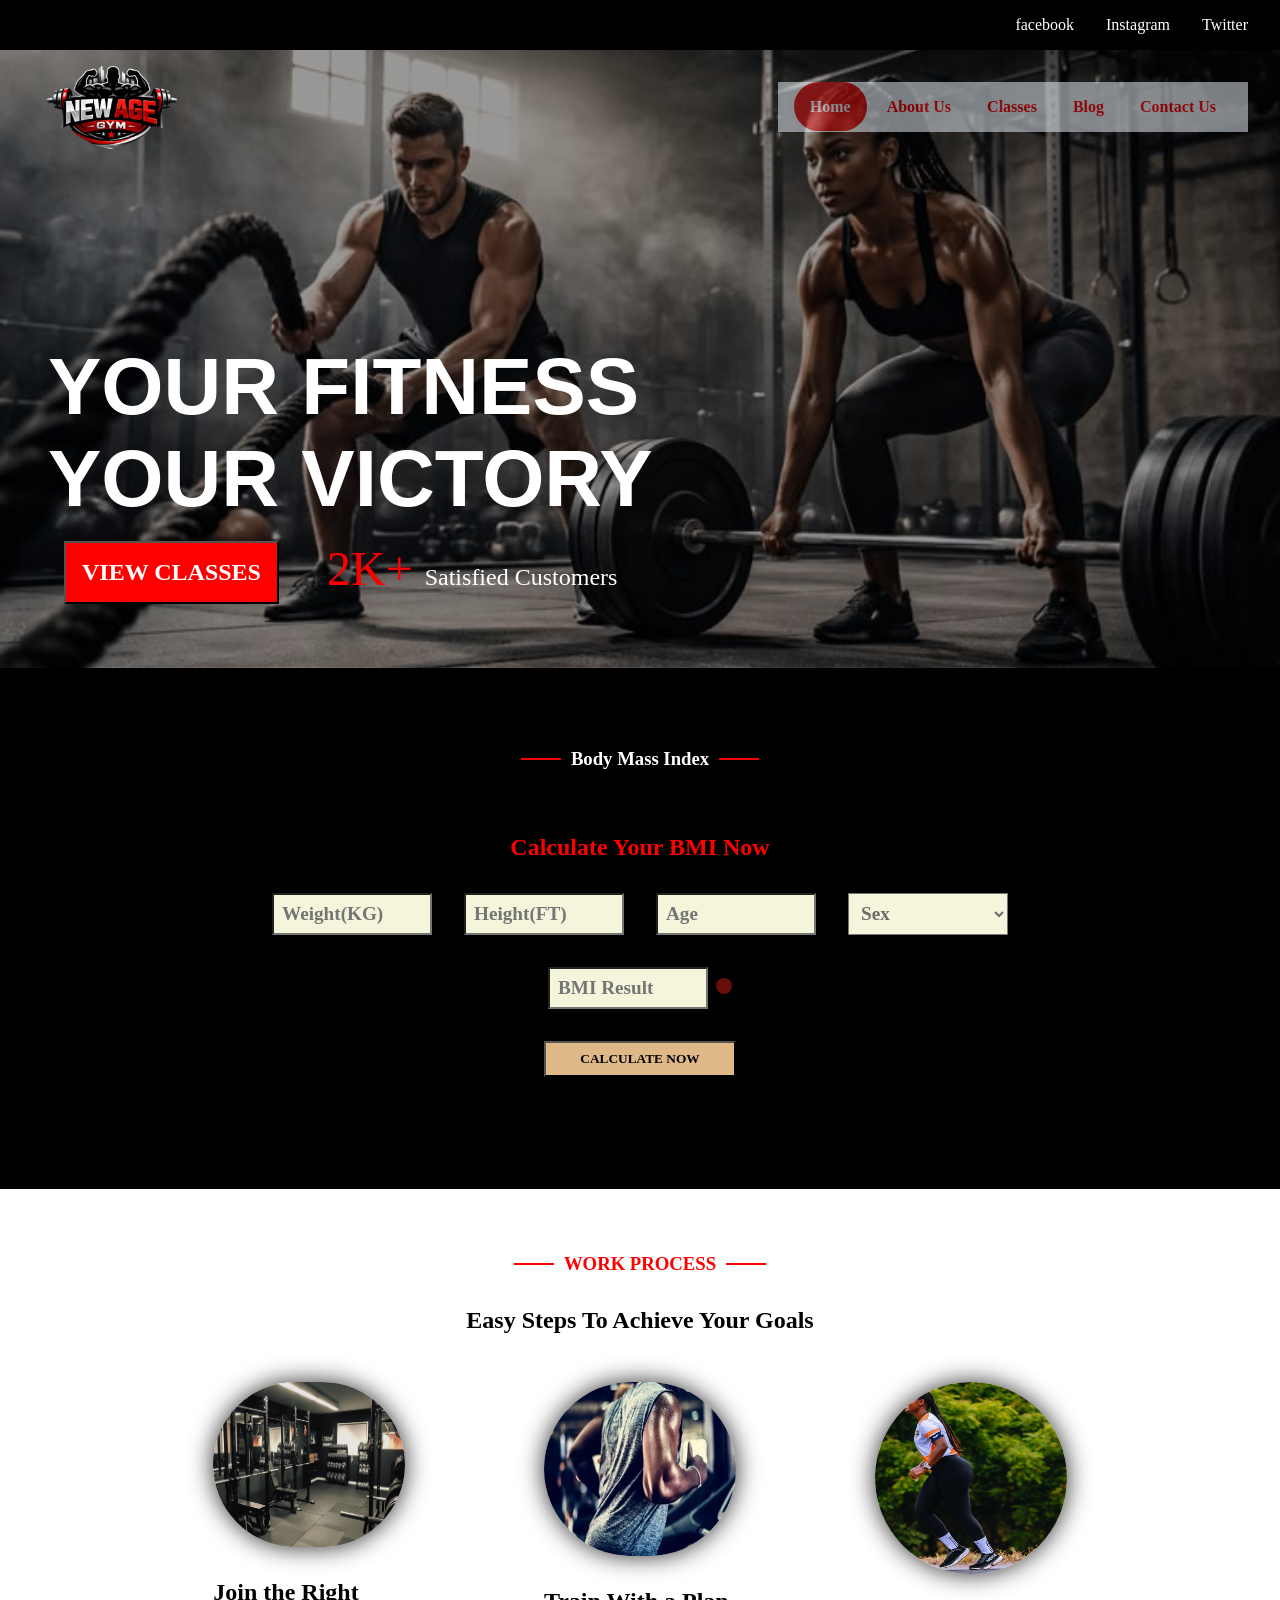
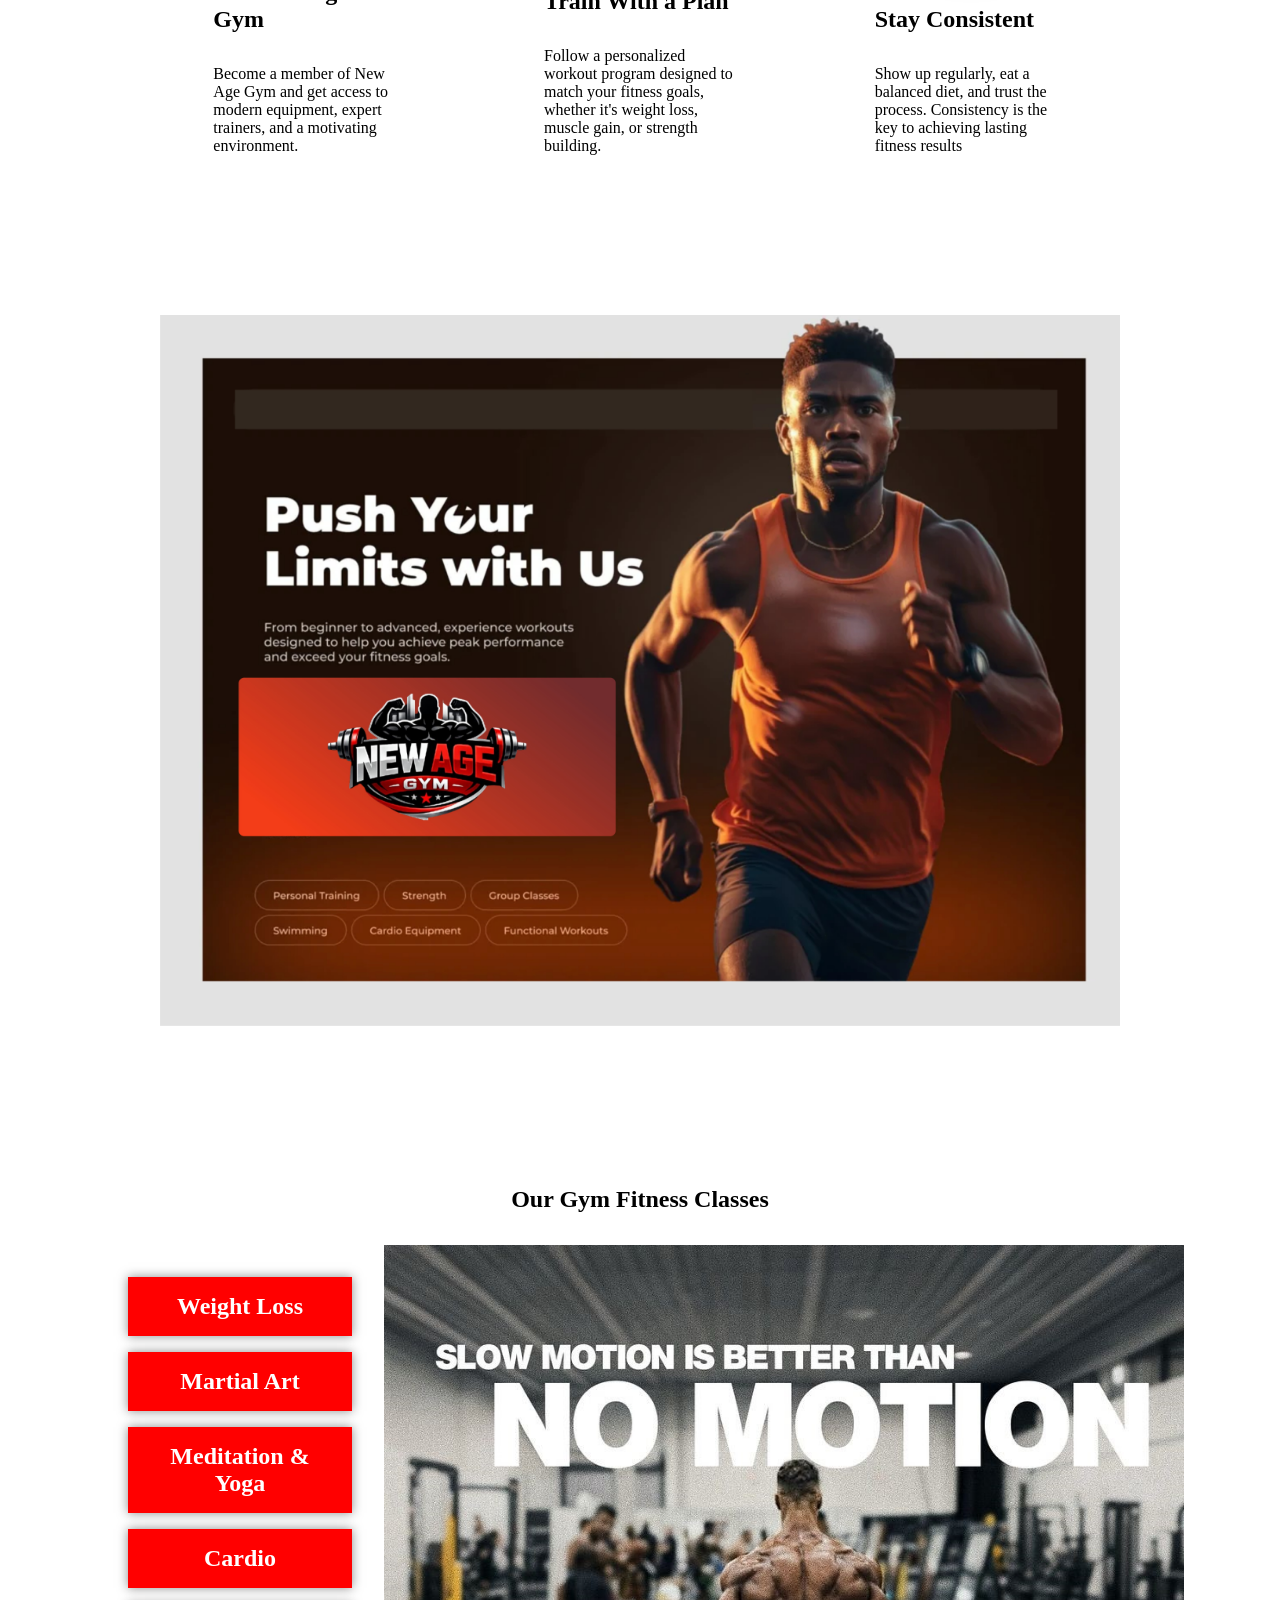
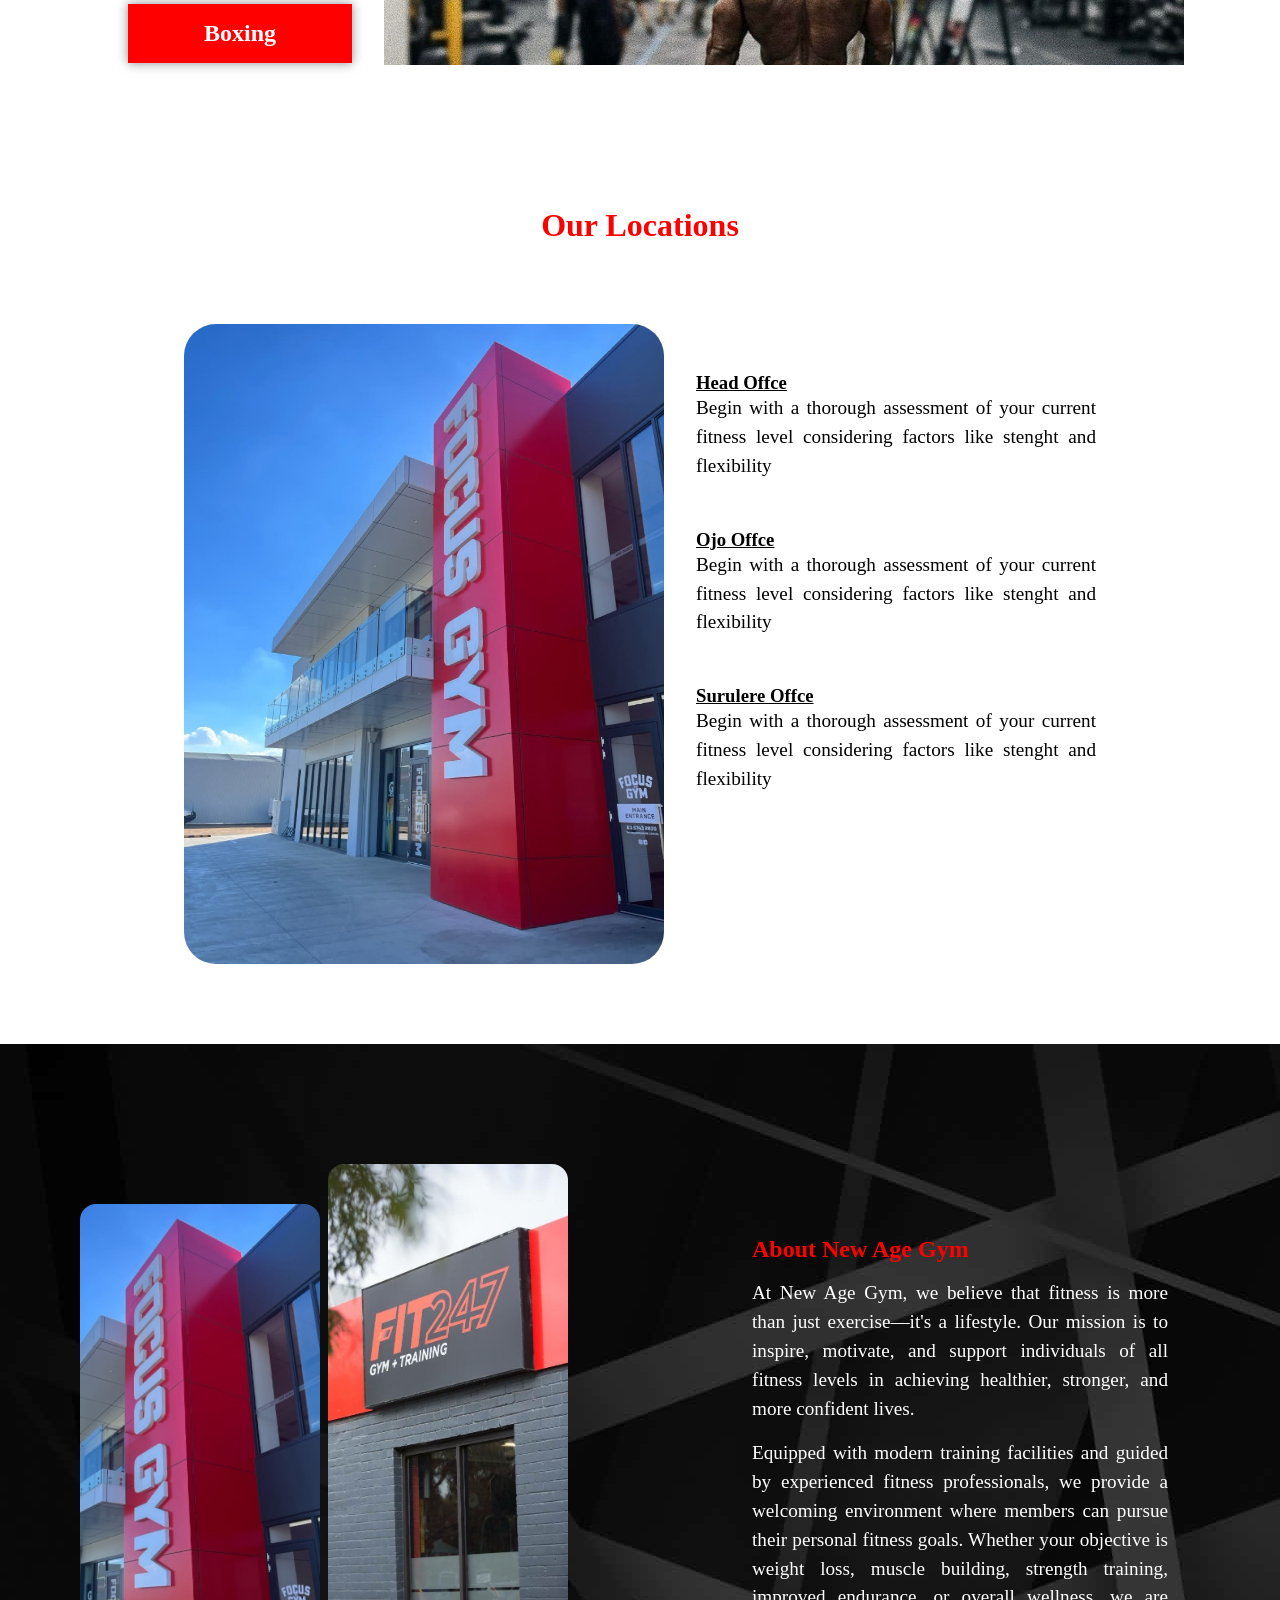
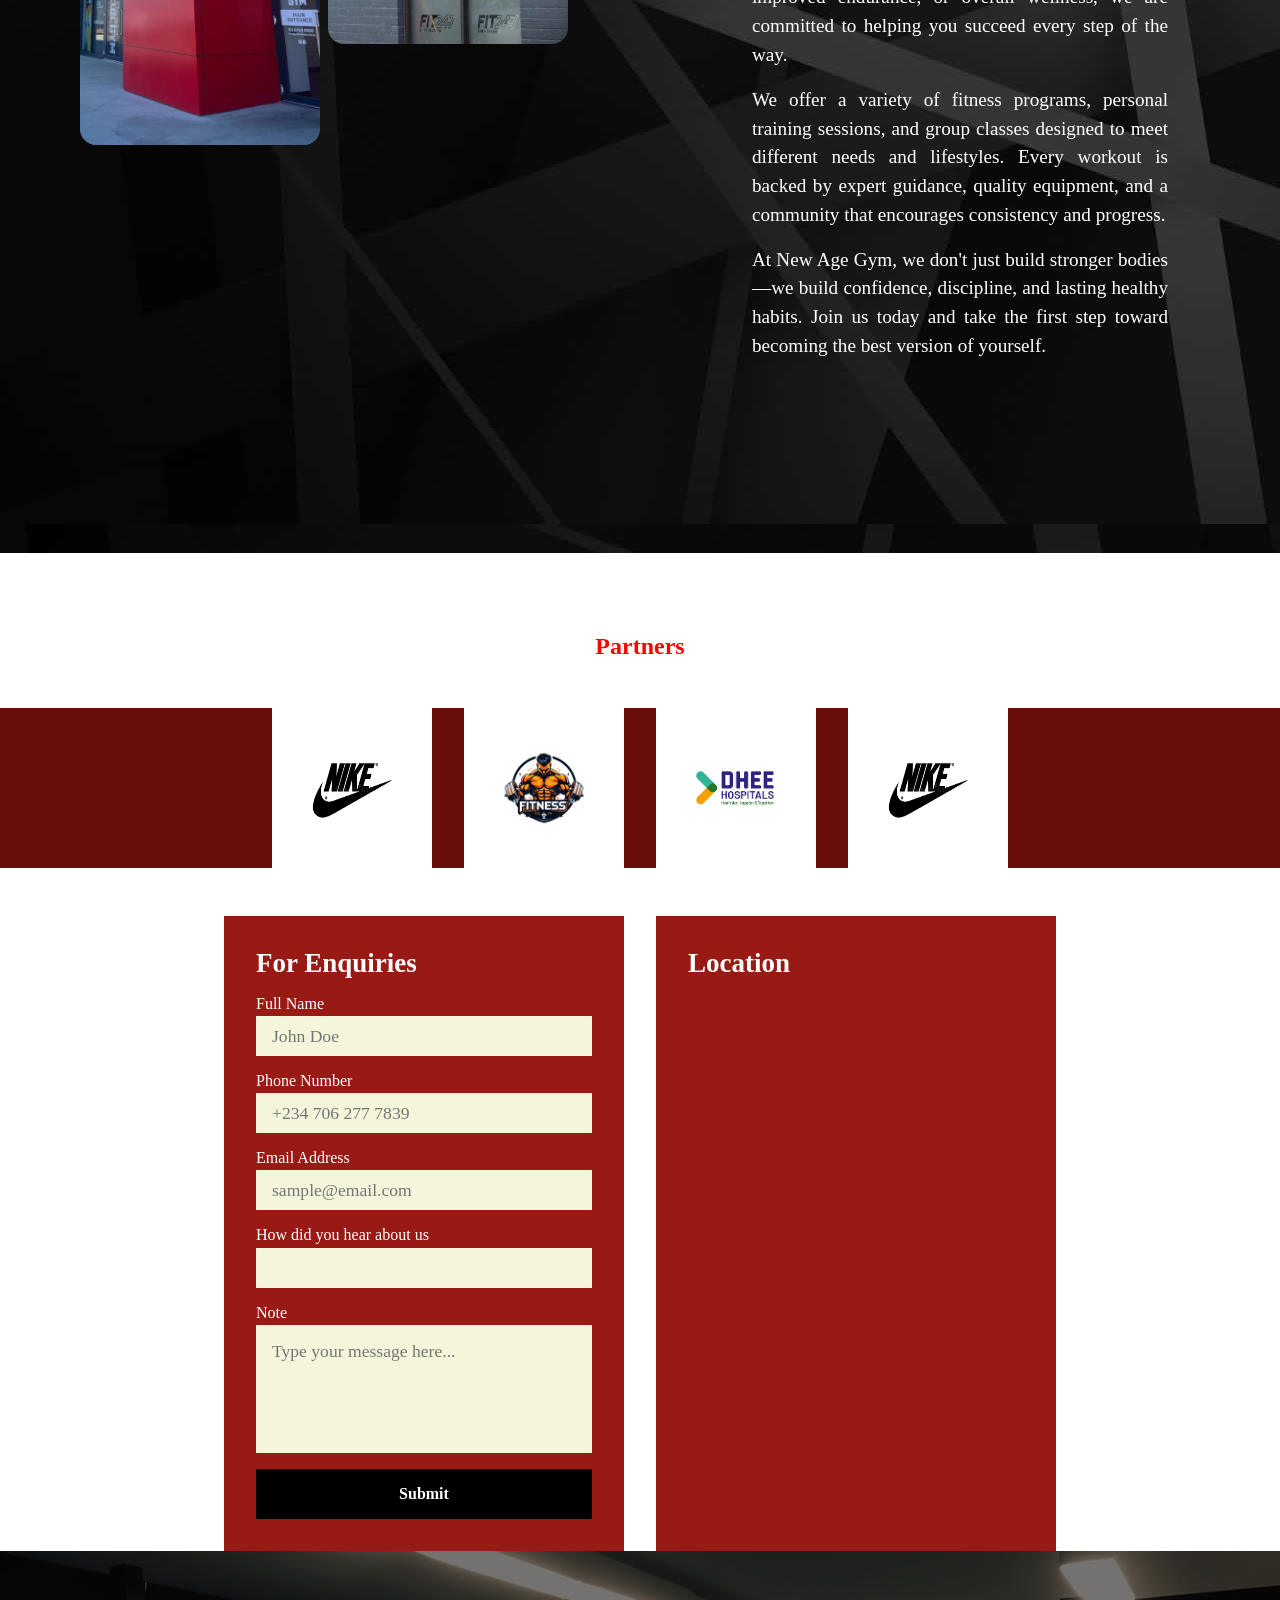
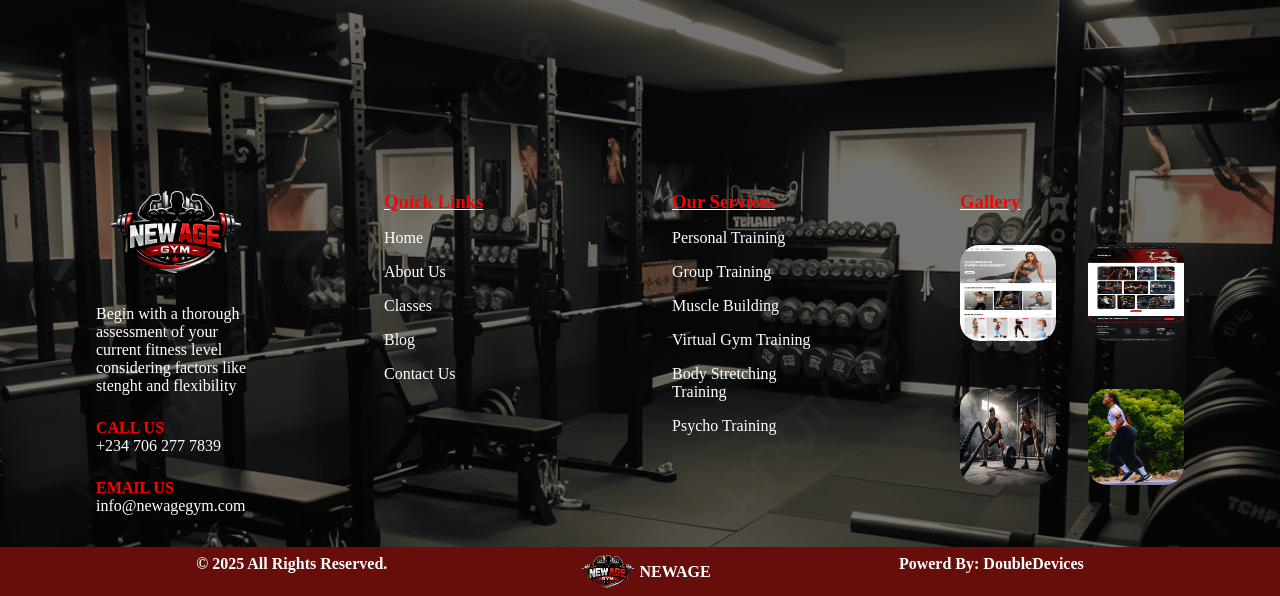
<file: index.html>
<!DOCTYPE html>
<html lang="en">
<head>
    <meta charset="UTF-8">
    <meta name="viewport" content="width=device-width, initial-scale=1.0">
    <title>New Age Gym</title>
    <link rel="stylesheet" href="newage.css">
    <link rel="preconnect" href="https://fonts.googleapis.com">
<link rel="preconnect" href="https://fonts.gstatic.com" crossorigin>

</head>
<body>
    <header >
        <div class="firstlink">
            <a href="facebook.com">facebook</a>
            <a href="instagram.com">Instagram</a>
            <a href="x.com">Twitter</a>
        </div>
        <section class="firstsection">
        <div class="topandnav">
            <img class="logo" src="assets/gym2logo-removebg-preview.png">
            <nav class="topnav">
                <a class="active" href="index.html">Home</a>
                <a href="aboutus.html">About Us</a>
                <a href="classes.html">Classes</a>
                <a href="blog.html">Blog</a>
                <a href="contactus.html">Contact Us</a>
              <!--  <a class="whatsapp">whatsapp</a>-->
            </nav>
            <div class="hamburger" id="hamburger">
                <div class="span1"></div>
                <div class="span2"></div>
                <div class="span3"></div>
            </div>
            

        </div>
        <div class="hero load">
            <h1>YOUR FITNESS <br>YOUR VICTORY</h1>
            <div class="heroclass">
            <button onclick="window.location.href='classes.html'">VIEW CLASSES</button>
            <p> <span>2K+ </span>Satisfied Customers</p>
            </div>
            
        </div>
       </section>
    </header>
     <div class="bmisection">

                <h3 style="color: white;" class="workprocess">Body Mass Index</h3>
                <h2>Calculate Your BMI Now</h2>

            <form id="calcbmi">
                <div class="inputfields">
                <input id="weight" type="number" placeholder="Weight(KG)" required min="1" max="200">
                <input id="height" type="number" placeholder="Height(FT)" required min="1" max="10">
                <input id="age" type="number" placeholder="Age" min="1" max="120">
                <select id="sex">
                <option value="" disabled selected>Sex</option>
                <option value="male">Male</option>
                <option value="female">Female</option>
                </select>
                 </div>
                 <div class="result">
                 <input type="number" id="bmi" readonly placeholder="BMI Result">
                 <p id="bmidescription" style="color: white;"></p>
                 </div>
                <button id="calculate" type="button">CALCULATE NOW</button>
               

            </form>
        </div>
    <section class="section1 scrolls">
        <h3 class="workprocess">WORK PROCESS</h3>
        <h1>Easy Steps To Achieve Your Goals</h1>
        <div class="goalscontainer">
        <div class="goalscard">
         <img src="assets/darkbackground2.jpg">
          <h2>Join the Right Gym</h2>
        <p>Become a member of New Age Gym and get access to modern equipment, expert trainers, and a motivating environment.</p>
        </div>
        <div class="goalscard">
        <img src="assets/gymnoface.jpg">
        <h2>Train With a Plan</h2>
        <p>Follow a personalized workout program designed to match your fitness goals, whether it's weight loss, muscle gain, or strength building.</p>
        </div>
        <div class="goalscard">
         <img src="assets/outdoor.jpg">
          <h2>Stay Consistent</h2>
        <p>Show up regularly, eat a balanced diet, and trust the process. Consistency is the key to achieving lasting fitness results</p>
       </div>
       </div>
    </section>
    <section class="largeimg">
    <img class="" src="assets/larg.jpg" loading="lazy">

    </section>
    
    <section class="section2 scrolls flip" >
        <h1>Our Gym Fitness Classes</h1>
            <div class="homeclasscontainer">

            <div class="secion21">
            <button>Weight Loss</button>
            <button>Martial Art</button>
            <button>Meditation & Yoga</button>
            <button>Cardio</button>
            <button>Boxing</button>
            
        </div>
        <div class="section22">
            <img src="assets/motivation.jpg">
        </div>
        </div>
    </section>
     <h1 class="header">Our Locations</h1>
    <section class="section1about">
        <img src="assets/gym frontage - Copy.jpg">
        <div class="section1aboutcontent">
           
        <h3>Head Offce</h3>
        <p>Begin with a thorough assessment of your current fitness level considering factors like stenght and flexibility</p>
        <h3>Ojo Offce</h3>
        <p>Begin with a thorough assessment of your current fitness level considering factors like stenght and flexibility</p>
        <h3>Surulere Offce</h3>
        <p>Begin with a thorough assessment of your current fitness level considering factors like stenght and flexibility</p>
        </div>
    </section>

    <section class="section2about scrolls">
       
        <div class="section2aboutimg">
            <img src="assets/gym frontage.jpg">
            <img  style="transform: translateY(-40px);"  src="assets/gymfront.jpg">
        </div>
        <div class="aboutcontent">
         <h1>About New Age Gym</h1>
        <p>At New Age Gym, we believe that fitness is more than just exercise—it's a lifestyle. Our mission is to inspire, motivate, and support individuals of all fitness levels in achieving healthier, stronger, and more confident lives.</p>

       <p>Equipped with modern training facilities and guided by experienced fitness professionals, we provide a welcoming environment where members can pursue their personal fitness goals. Whether your objective is weight loss, muscle building, strength training, improved endurance, or overall wellness, we are committed to helping you succeed every step of the way.</p>
       <p>We offer a variety of fitness programs, personal training sessions, and group classes designed to meet different needs and lifestyles. Every workout is backed by expert guidance, quality equipment, and a community that encourages consistency and progress.

       </p>
       <p>At New Age Gym, we don't just build stronger bodies—we build confidence, discipline, and lasting healthy habits. Join us today and take the first step toward becoming the best version of yourself.</p>
       </div>
    </section>
    <section class="sponsorsarea">
      <h1>Partners</h1>
    <section class="sponsorscontainer">
        
        <div class="sponsorscard">
            <img src="assets/nike.png">
           <img src="assets/fit.png">
            <img src="assets/hospital.png">
            <img src="assets/nike.png">

        </div>
    </section>
    </section>
    <section class="contactmapcontainer scrolls">
        <div class="homecontact">
            <h2>For Enquiries</h2>
            <form class="firstcontact">
                <label for="name">Full Name</label>
                <input type="text" id="name" placeholder="John Doe">
                <label for="name">Phone Number</label>
                <input type="number" id="phonenumber" placeholder="+234 706 277 7839">
                <label for="email">Email Address</label>
                <input type="email" id="email" placeholder="sample@email.com">
                <label for="how">How did you hear about us</label>
                <input type="text" id="how">
                <label for="note">Note</label>
                <textarea type="text" id="note" placeholder="Type your message here..."></textarea>
                <button type="submit">Submit</button>
            </form>
        </div>
       <div class="homecontact">
            <h2>Location</h2>
            <div class="mapSection" >
            <iframe src="https://www.google.com/maps/embed?pb=!1m14!1m8!1m3!1d31714.80053890168!2d3.157831085491517!3d6.477269069844812!3m2!1i1024!2i768!4f13.1!3m3!1m2!1s0x103b85edab424793%3A0x4639b87ed99605b1!2sEJIKE%20%26%20UJU%E2%80%99S%20RECEPTION%20(ELITE%20HOTEL)!5e0!3m2!1sen!2sng!4v1784553942397!5m2!1sen!2sng" width="330" height="450" style="border:0;" allowfullscreen="" loading="lazy" referrerpolicy="strict-origin-when-cross-origin"></iframe>
            </div>
        </div>
    </section>
    <footer  class="footer">
        <div class="firstfooter">
        <img style="margin-bottom: 2rem;" src="assets/gym2logo-removebg-preview.png">
        <p>Begin with a thorough assessment of your current fitness level considering factors like stenght and flexibility</p>

        <p style="color: red;font-weight: bold;margin-top: 1.5rem;">CALL US</p>
        <P>+234 706 277 7839</P>
        <p style="color: red;font-weight: bold;margin-top: 1.5rem;">EMAIL US</p>
        <P>info@newagegym.com</P>
        </div>
        <div class="firstfooter">
            <H3>Quick Links</H3>
             <nav class="buttomnav">
                <a href="index.html">Home</a>
                <a href="aboutus.html">About Us</a>
                <a href="classes.html">Classes</a>
                <a href="blog.html">Blog</a>
                <a href="contactus.html">Contact Us</a>
              <!--  <a class="whatsapp">whatsapp</a>-->
            </nav>

        </div>
        <div style="gap: 1rem;" class="firstfooter">
            <h3>Our Services</h3>
            <p>Personal Training</p>
            <p>Group Training</p>
            <p>Muscle Building</p>
            <p>Virtual Gym Training</p>
            <p>Body Stretching Training</p>
            <p>Psycho Training</p>
        </div>
        <div class="lastfooter">
            <h3>Gallery</h3>
            <div class="footimg">
            <img src="assets/classes.png">
            <img src="assets/gallery].jpg" alt="">
            <img src="assets/bgimg.jpg">
            <img src="assets/outdoor.jpg" alt="">
            </div>
        </div>
       
    </footer>
     <section class="lastline">
            <P>&copy; 2025 All Rights Reserved. </P>
            <div style="display: flex; align-items: center;">
            <img src="assets/gym2logo-removebg-preview.png"> 
            <p class="lastname">NEWAGE</p>
            </div>
            <p >Powerd By: DoubleDevices</p>
                    </section>
                    <script src="newage.js"></script>
                     <div class="rightendbutton">
    
    <!--  <a href="https://wa.me/2347022333939?text=Hello%20I%20would%20like%20to%20make%20an%20enquiry"
   class="whatsapp-btn"
   target="_blank">

    <img src="assets/whatsapp.png" alt="WhatsApp">

</a>

  <div class="reachout">
    <a href="https://wa.me/2347066299546" target="_blank" class="reachout1">
    <img src="bemmyassets/whatsapp.png"><p>Whatsapp</p>
    </a>
    <a href="tel:+2347066299546"  style="background: red;" class="reachout1">
    <img  src="bemmyassets/phone-call.png" ><p>Call Us</p>
    </a>-->
</body>
</html>
</file>
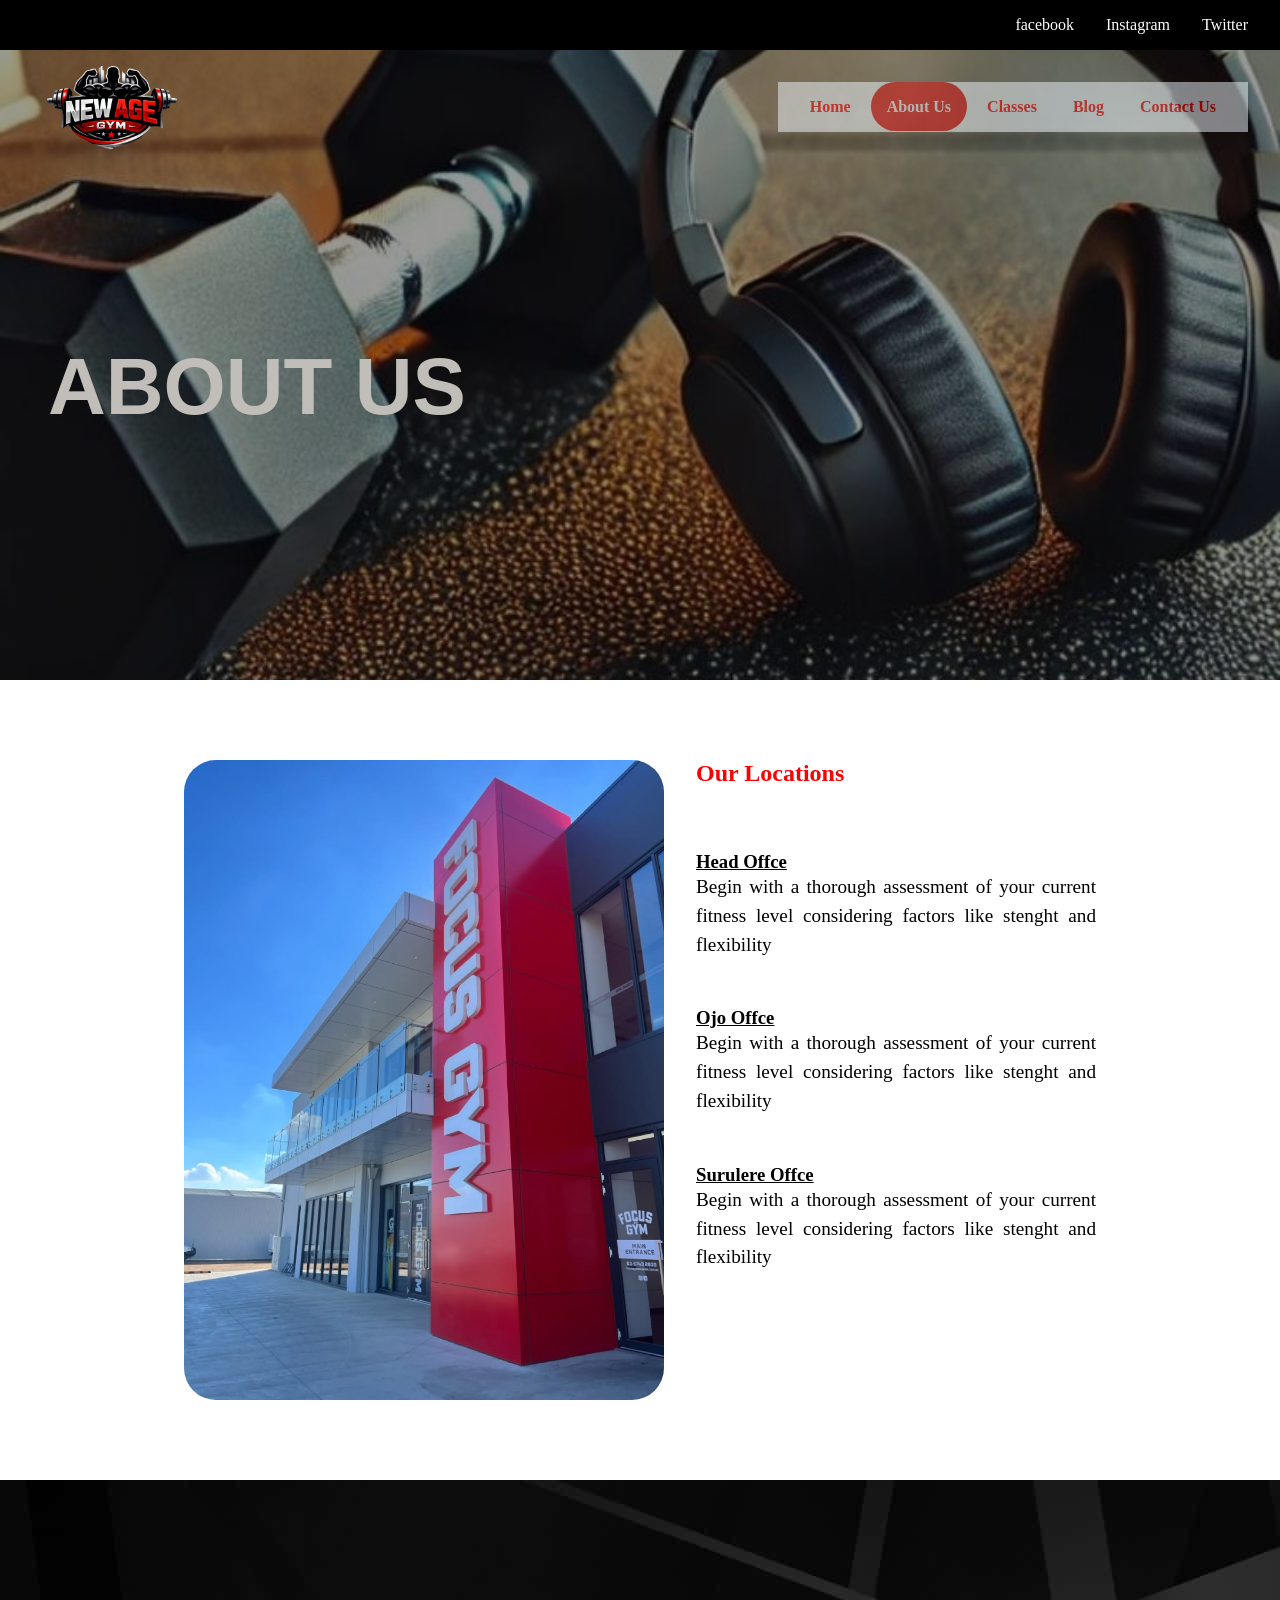
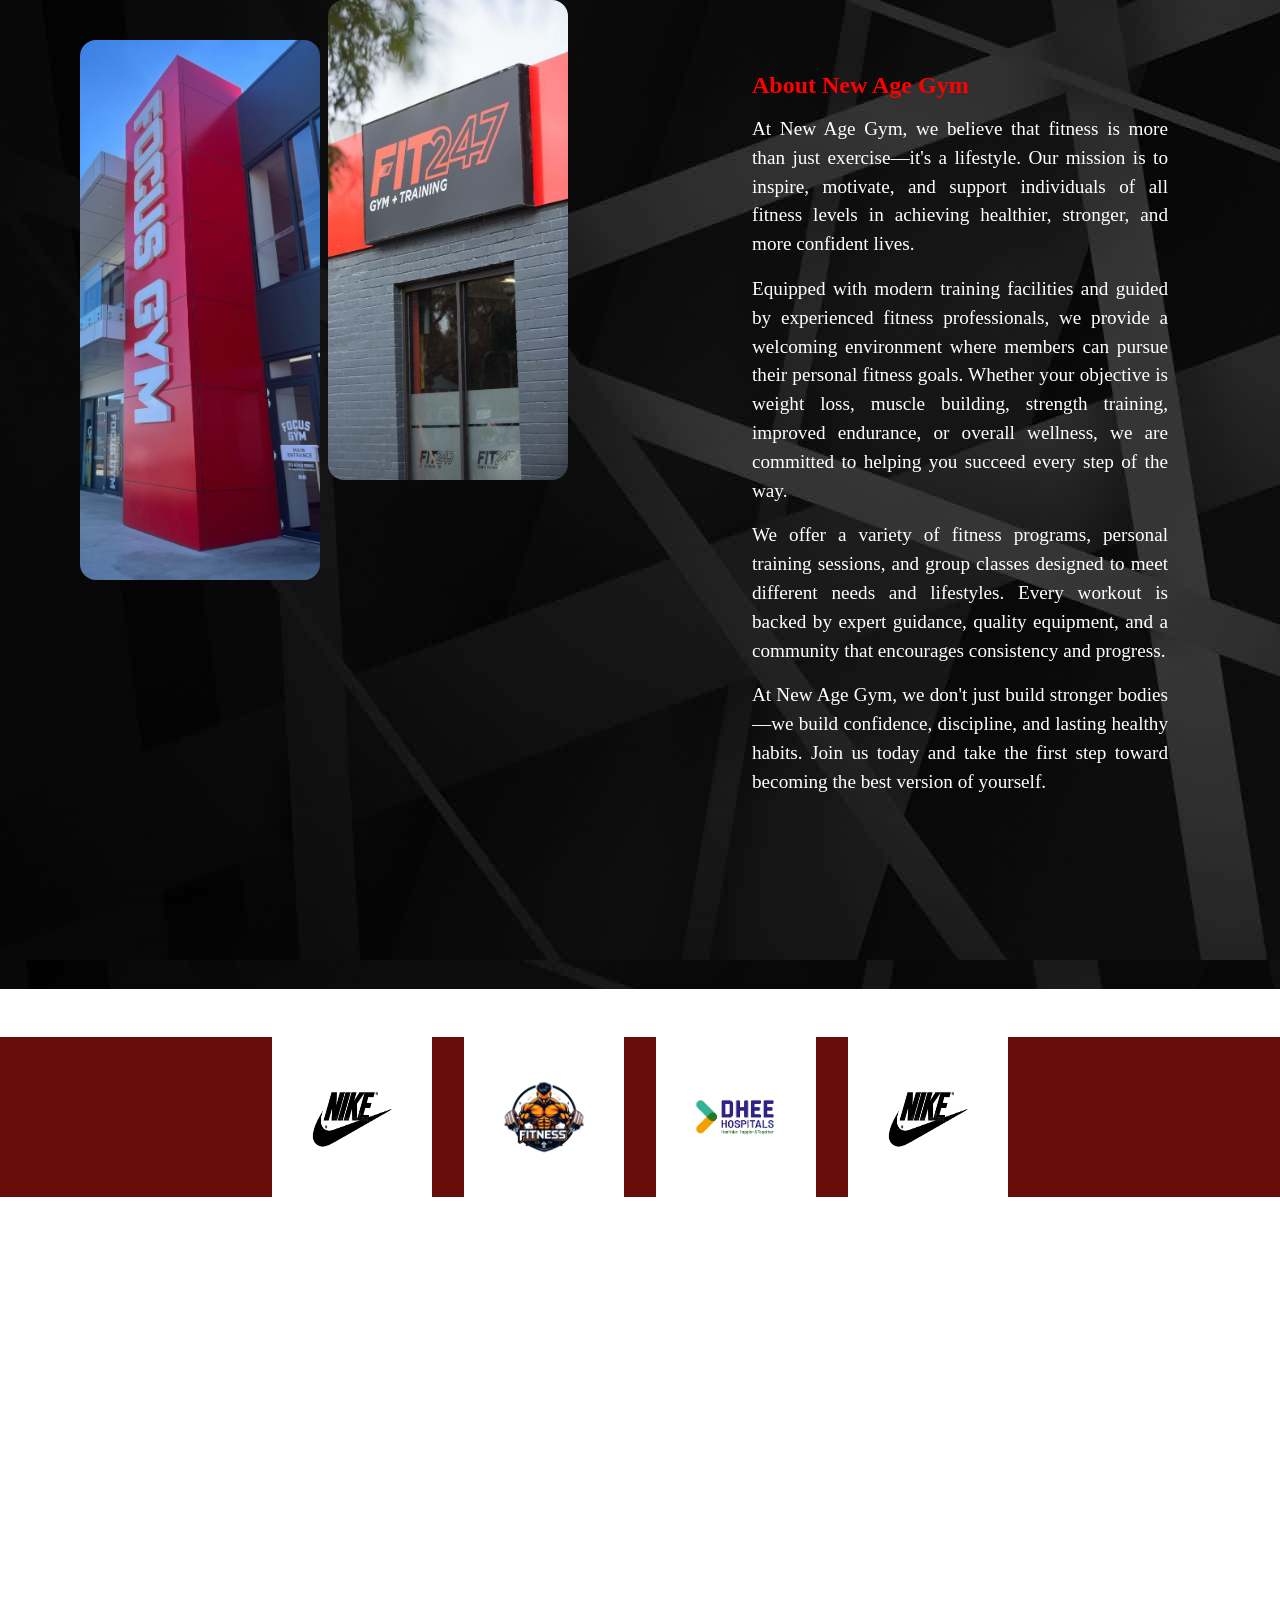
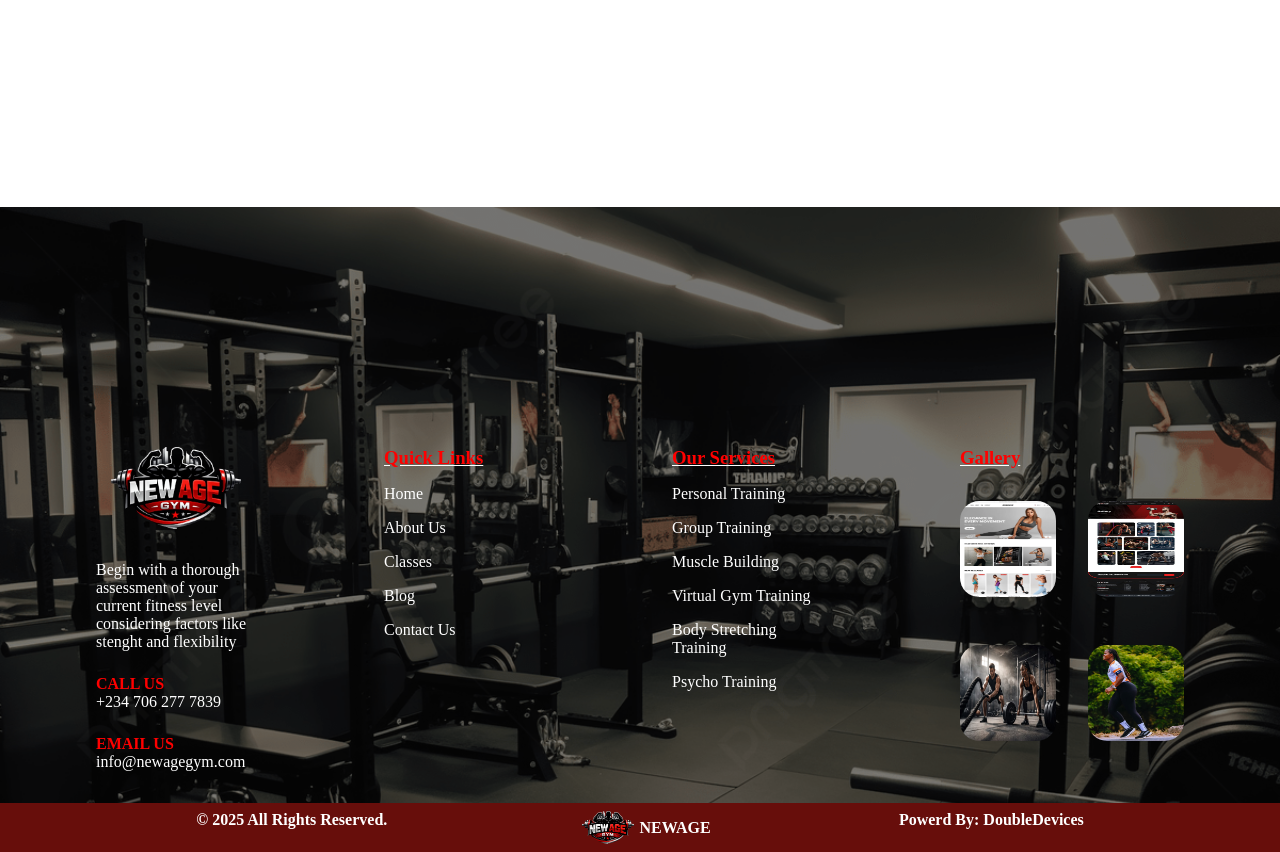
<file: aboutus.html>
<!DOCTYPE html>
<html lang="en">
<head>
    <meta charset="UTF-8">
    <meta name="viewport" content="width=device-width, initial-scale=1.0">
    <title>New Age Gym</title>
    <link rel="stylesheet" href="newage.css">
</head>
<body>
    <header >
        <div class="firstlink">
            <a href="facebook.com">facebook</a>
            <a href="instagram.com">Instagram</a>
            <a href="x.com">Twitter</a>
        </div>
        <section class="firstsectionabout">
        <div class="topandnav">
            <img class="logo" src="assets/gym2logo-removebg-preview.png">
            <nav class="topnav">
                <a href="index.html">Home</a>
                <a class="active" href="aboutus.html">About Us</a>
                <a href="classes.html">Classes</a>
                <a>Blog</a>
                <a href="contactus.html">Contact Us</a>
              <!--  <a class="whatsapp">whatsapp</a>-->
            </nav>
             <div class="hamburger" id="hamburger">
                <div class="span1"></div>
                <div class="span2"></div>
                <div class="span3"></div>
            </div>

        </div>
        <div class="hero">
            <h1 style="color: rgb(193, 190, 185);">ABOUT US</h1>
           
            </div>
            
        </div>
       </section>
    </header>
    <section class="section1about">
        <img src="assets/gym frontage - Copy.jpg">
        <div class="section1aboutcontent">
            <h1>Our Locations</h1>
        <h3>Head Offce</h3>
        <p>Begin with a thorough assessment of your current fitness level considering factors like stenght and flexibility</p>
        <h3>Ojo Offce</h3>
        <p>Begin with a thorough assessment of your current fitness level considering factors like stenght and flexibility</p>
        <h3>Surulere Offce</h3>
        <p>Begin with a thorough assessment of your current fitness level considering factors like stenght and flexibility</p>
        </div>
    </section>

    <section class="section2about">
       
        <div class="section2aboutimg">
            <img src="assets/gym frontage.jpg">
            <img style="transform: translateY(-40px);"  src="assets/gymfront.jpg">
        </div>
        <div class="aboutcontent">
         <h1>About New Age Gym</h1>
        <p>At New Age Gym, we believe that fitness is more than just exercise—it's a lifestyle. Our mission is to inspire, motivate, and support individuals of all fitness levels in achieving healthier, stronger, and more confident lives.</p>

       <p>Equipped with modern training facilities and guided by experienced fitness professionals, we provide a welcoming environment where members can pursue their personal fitness goals. Whether your objective is weight loss, muscle building, strength training, improved endurance, or overall wellness, we are committed to helping you succeed every step of the way.</p>
       <p>We offer a variety of fitness programs, personal training sessions, and group classes designed to meet different needs and lifestyles. Every workout is backed by expert guidance, quality equipment, and a community that encourages consistency and progress.

       </p>
       <p>At New Age Gym, we don't just build stronger bodies—we build confidence, discipline, and lasting healthy habits. Join us today and take the first step toward becoming the best version of yourself.</p>
       </div>
    </section>
      
    <section class="sponsorscontainer">
        <div class="sponsorscard">
            <img src="assets/nike.png">
           <img src="assets/fit.png">
            <img src="assets/hospital.png">
            <img src="assets/nike.png">

        </div>

    </section>
    <section class="map">
        <iframe src="https://www.google.com/maps/embed?pb=!1m14!1m8!1m3!1d31714.80053890168!2d3.157831085491517!3d6.477269069844812!3m2!1i1024!2i768!4f13.1!3m3!1m2!1s0x103b85edab424793%3A0x4639b87ed99605b1!2sEJIKE%20%26%20UJU%E2%80%99S%20RECEPTION%20(ELITE%20HOTEL)!5e0!3m2!1sen!2sng!4v1784553942397!5m2!1sen!2sng" width="100%" height="450" style="border:0;" allowfullscreen="" loading="lazy" referrerpolicy="strict-origin-when-cross-origin"></iframe>
    </section>








     <footer >
        <div class="firstfooter">
        <img style="margin-bottom: 2rem;" src="assets/gym2logo-removebg-preview.png">
        <p>Begin with a thorough assessment of your current fitness level considering factors like stenght and flexibility</p>

        <p style="color: red;font-weight: bold;margin-top: 1.5rem;">CALL US</p>
        <P>+234 706 277 7839</P>
        <p style="color: red;font-weight: bold;margin-top: 1.5rem;">EMAIL US</p>
        <P>info@newagegym.com</P>
        </div>
        <div class="firstfooter">
            <H3>Quick Links</H3>
             <nav class="buttomnav">
                <a href="index.html">Home</a>
                <a href="aboutus.html">About Us</a>
                <a href="classes.html">Classes</a>
                <a href="blog.html">Blog</a>
                <a href="contactus.html">Contact Us</a>
              <!--  <a class="whatsapp">whatsapp</a>-->
            </nav>

        </div>
        <div style="gap: 1rem;" class="firstfooter">
            <h3>Our Services</h3>
            <p>Personal Training</p>
            <p>Group Training</p>
            <p>Muscle Building</p>
            <p>Virtual Gym Training</p>
            <p>Body Stretching Training</p>
            <p>Psycho Training</p>
        </div>
        <div class="lastfooter">
            <h3>Gallery</h3>
            <div class="footimg">
            <img src="assets/classes.png">
            <img src="assets/gallery].jpg" alt="">
            <img src="assets/bgimg.jpg">
            <img src="assets/outdoor.jpg" alt="">
            </div>
        </div>
       
    </footer>
     <section class="lastline">
            <P>&copy; 2025 All Rights Reserved. </P>
            <div style="display: flex; align-items: center;">
            <img src="assets/gym2logo-removebg-preview.png"> 
             <p class="lastname">NEWAGE</p>
            </div>
            <p >Powerd By: DoubleDevices</p>
        </section>
    <script src="newage.js"></script>
</body>
</html>
</file>
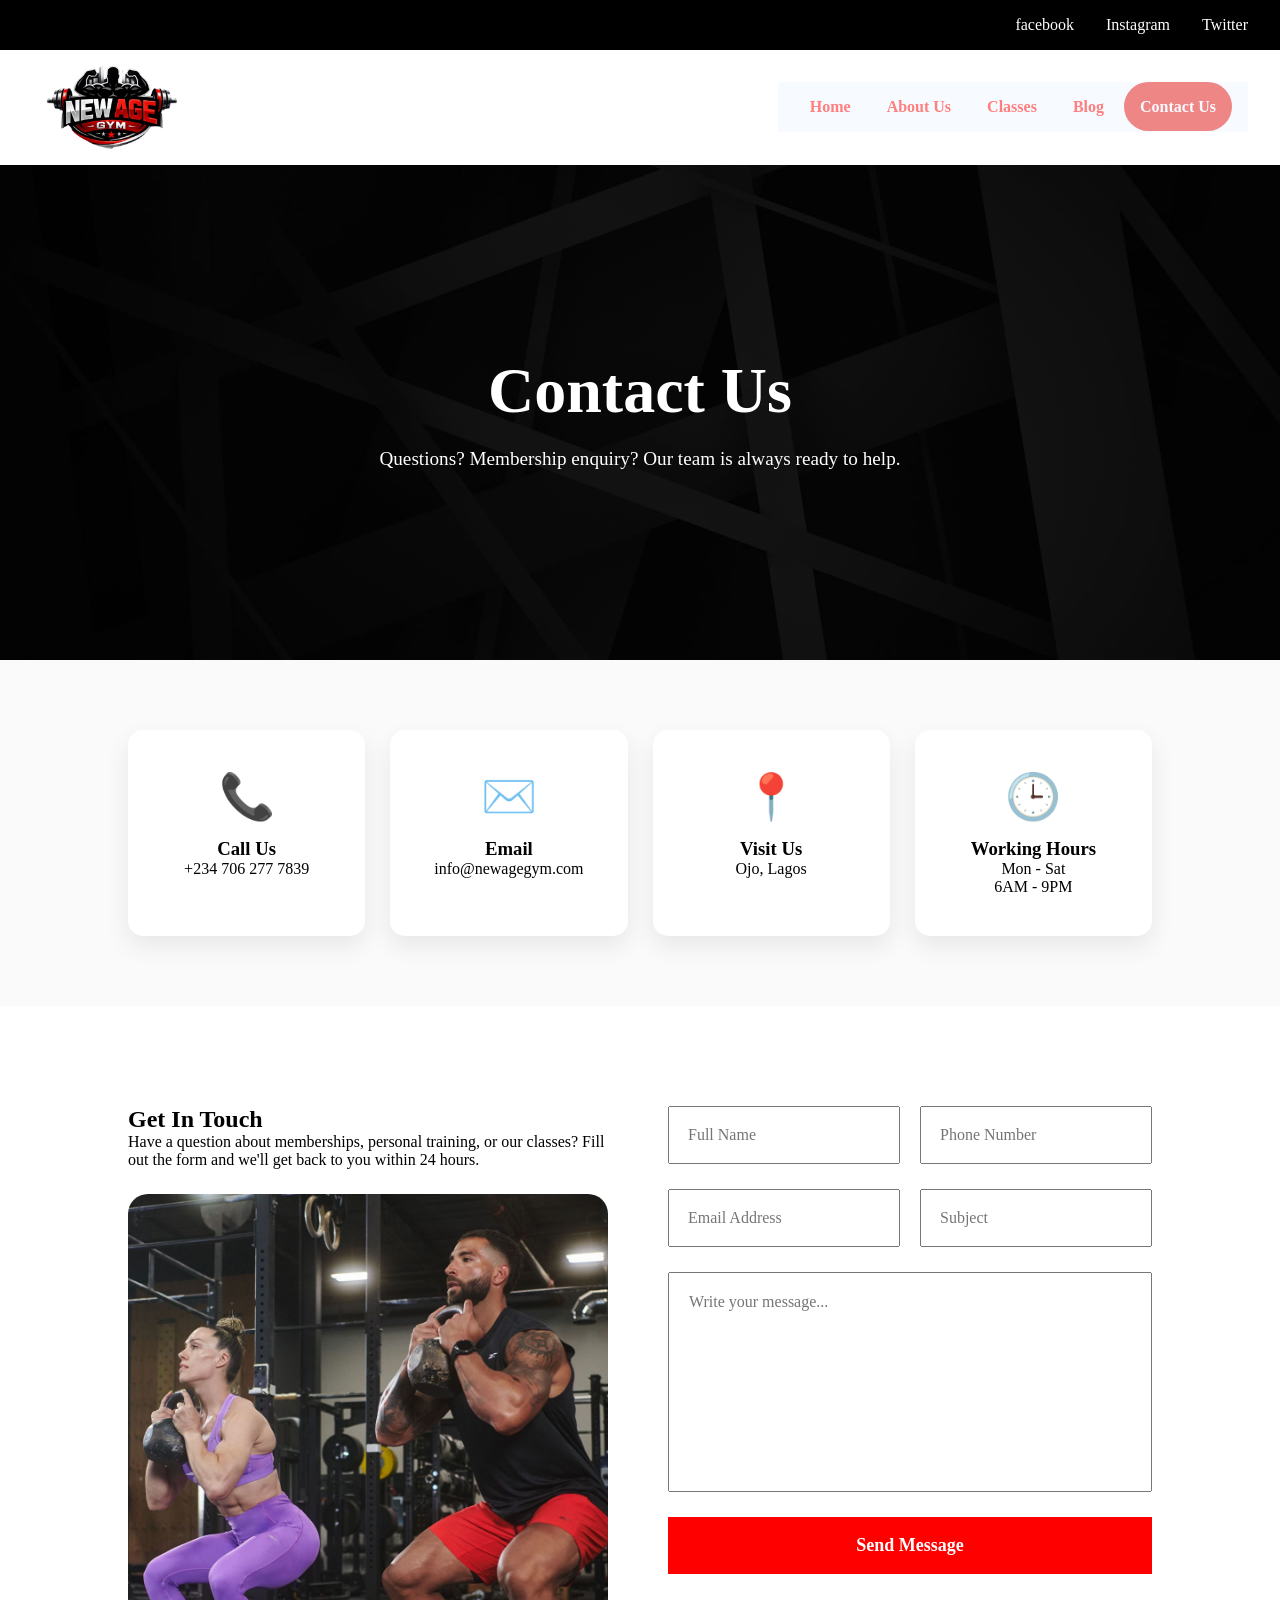
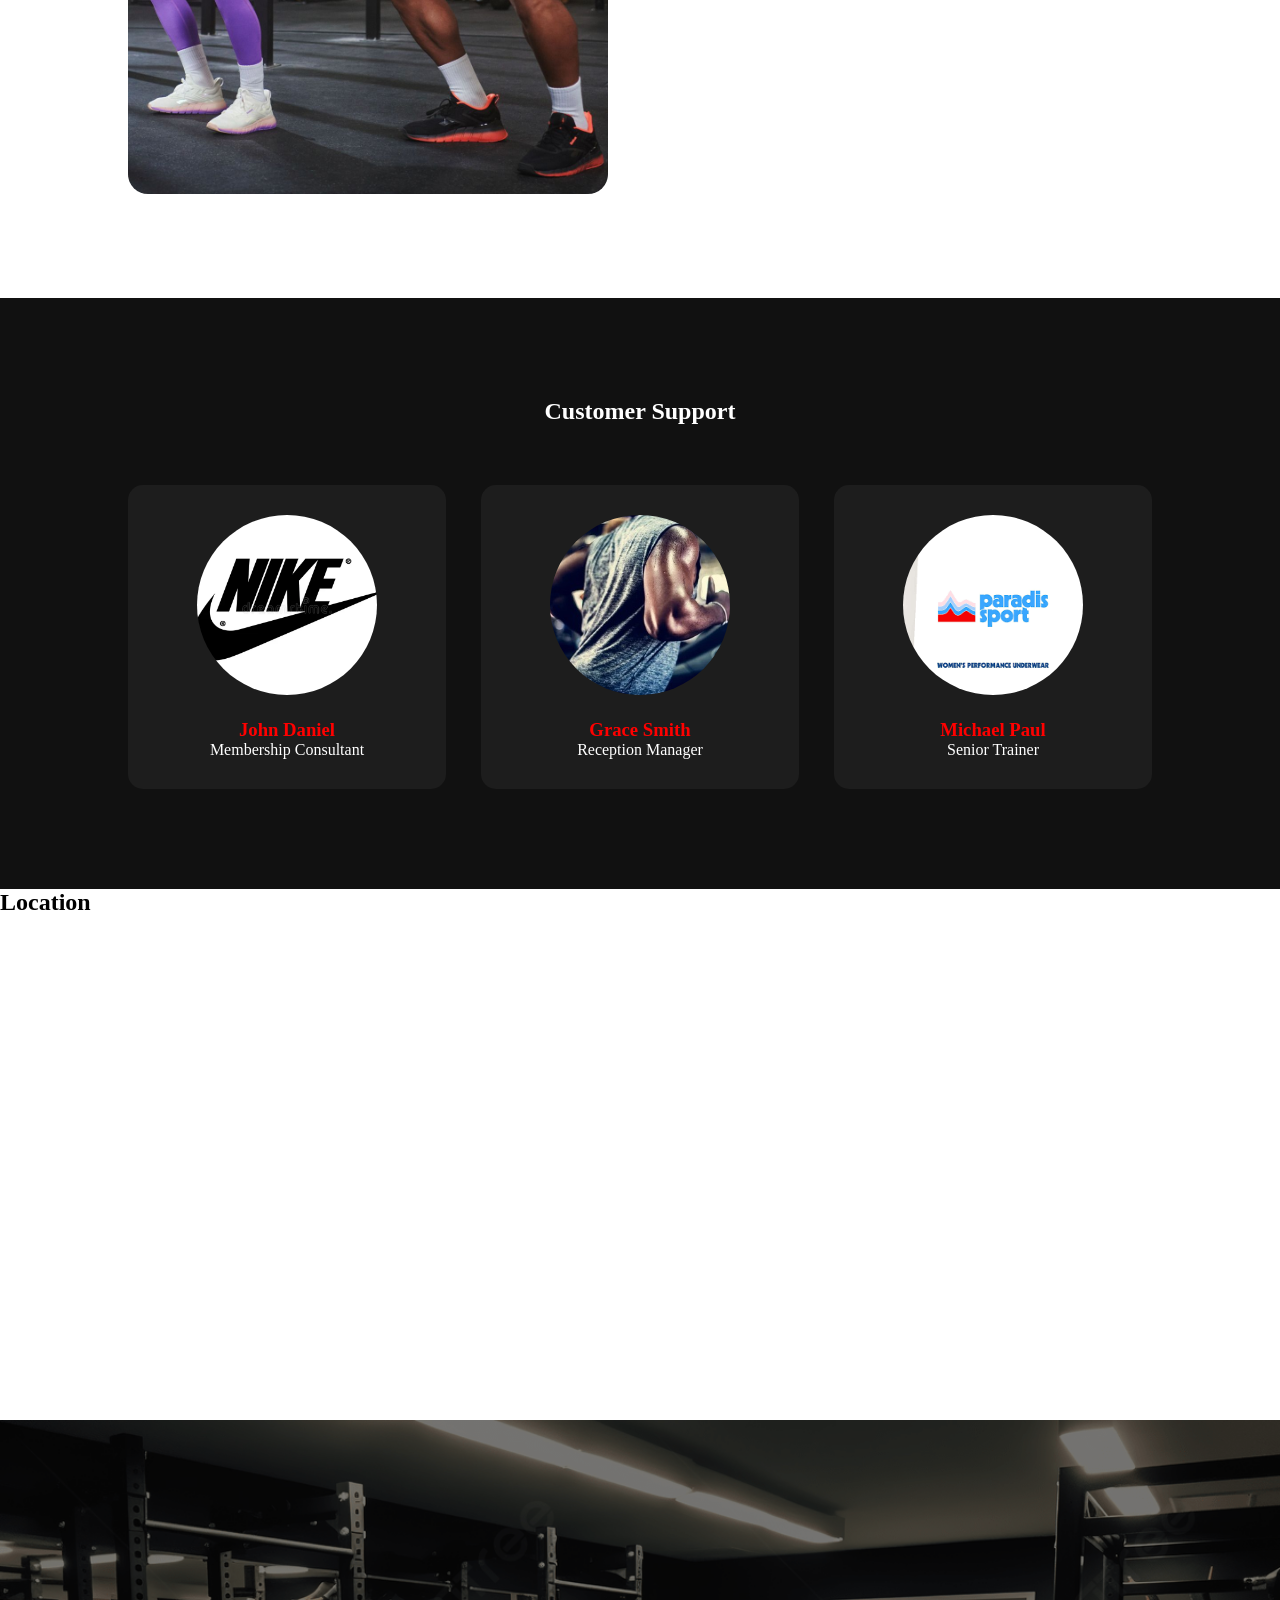
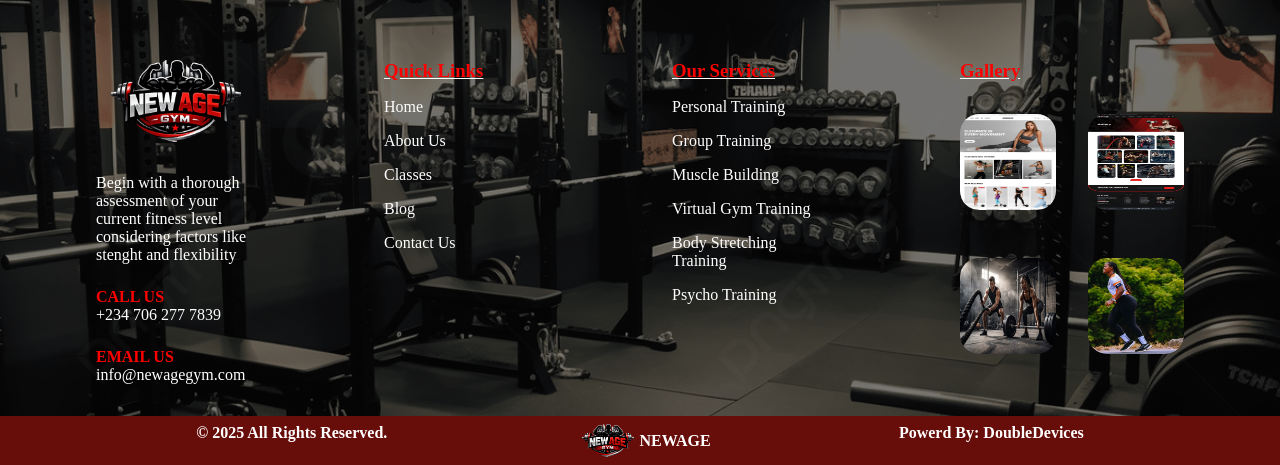
<file: contactus.html>
<!DOCTYPE html>
<html lang="en">
<head>
<meta charset="UTF-8">
<meta name="viewport" content="width=device-width, initial-scale=1.0">
<title>Contact Us | New Age Gym</title>

<link rel="stylesheet" href="newage.css">

<link rel="preconnect" href="https://fonts.googleapis.com">
<link rel="preconnect" href="https://fonts.gstatic.com" crossorigin>

<link href="https://fonts.googleapis.com/css2?family=Poppins:wght@300;400;600;700&display=swap" rel="stylesheet">
</head>

<body>
  <div class="firstlink">
            <a href="facebook.com">facebook</a>
            <a href="instagram.com">Instagram</a>
            <a href="x.com">Twitter</a>
        </div>
        
        <div class="topandnav">
            <img class="logo" src="assets/gym2logo-removebg-preview.png">
            <nav class="topnav">
                <a href="index.html">Home</a>
                <a href="aboutus.html">About Us</a>
                <a href="classes.html">Classes</a>
                <a href="blog.html">Blog</a>
                <a class="active"  href="contactus.html">Contact Us</a>
              <!--  <a class="whatsapp">whatsapp</a>-->
            </nav>
             <div class="hamburger" id="hamburger">
                <div class="span1"></div>
                <div class="span2"></div>
                <div class="span3"></div>
            </div>
        </div>
<header class="contactHero">
  

<div class="heroContent">
<h1>Contact Us</h1>
<p>
Questions? Membership enquiry?
Our team is always ready to help.
</p>
</div>

</header>

<section class="contactCards">

<div class="contactCard">
<h2>📞</h2>
<h3>Call Us</h3>
<p>+234 706 277 7839</p>
</div>

<div class="contactCard">
<h2>✉️</h2>
<h3>Email</h3>
<p>info@newagegym.com</p>
</div>

<div class="contactCard">
<h2>📍</h2>
<h3>Visit Us</h3>
<p>Ojo, Lagos</p>
</div>

<div class="contactCard">
<h2>🕒</h2>
<h3>Working Hours</h3>
<p>Mon - Sat<br>6AM - 9PM</p>
</div>

</section>

<section class="contactContainer">

<div class="contactInfo">

<h2>Get In Touch</h2>

<p>
Have a question about memberships,
personal training,
or our classes?

Fill out the form and we'll get back
to you within 24 hours.
</p>

<img src="assets/group1.jpg">

</div>

<form class="contactForm">

<div class="inputRow">

<input type="text" placeholder="Full Name">

<input type="text" placeholder="Phone Number">

</div>

<div class="inputRow">

<input type="email" placeholder="Email Address">

<input type="text" placeholder="Subject">

</div>

<textarea placeholder="Write your message..."></textarea>

<button>Send Message</button>

</form>

</section>

<section class="teamSection">

<h1>Customer Support</h1>

<div class="teamCards">

<div class="teamCard">
<img src="assets/nike.png">
<h3>John Daniel</h3>
<p>Membership Consultant</p>
</div>

<div class="teamCard">
<img src="assets/gymnoface.jpg">
<h3>Grace Smith</h3>
<p>Reception Manager</p>
</div>

<div class="teamCard">
<img src="assets/sport sponsir.png">
<h3>Michael Paul</h3>
<p>Senior Trainer</p>
</div>

</div>

</section>

<section class="mapSection">

 
            <h2>Location</h2>
            <iframe src="https://www.google.com/maps/embed?pb=!1m14!1m8!1m3!1d31714.80053890168!2d3.157831085491517!3d6.477269069844812!3m2!1i1024!2i768!4f13.1!3m3!1m2!1s0x103b85edab424793%3A0x4639b87ed99605b1!2sEJIKE%20%26%20UJU%E2%80%99S%20RECEPTION%20(ELITE%20HOTEL)!5e0!3m2!1sen!2sng!4v1784553942397!5m2!1sen!2sng" width="330" height="450" style="border:0;" allowfullscreen="" loading="lazy" referrerpolicy="strict-origin-when-cross-origin"></iframe>
     


</section>
 <footer >
        <div class="firstfooter">
        <img style="margin-bottom: 2rem;" src="assets/gym2logo-removebg-preview.png">
        <p>Begin with a thorough assessment of your current fitness level considering factors like stenght and flexibility</p>

        <p style="color: red;font-weight: bold;margin-top: 1.5rem;">CALL US</p>
        <P>+234 706 277 7839</P>
        <p style="color: red;font-weight: bold;margin-top: 1.5rem;">EMAIL US</p>
        <P>info@newagegym.com</P>
        </div>
        <div class="firstfooter">
            <H3>Quick Links</H3>
             <nav class="buttomnav">
                <a href="index.html">Home</a>
                <a href="aboutus.html">About Us</a>
                <a href="classes.html">Classes</a>
                <a href="blog.html">Blog</a>
                <a href="contactus.html">Contact Us</a>
              <!--  <a class="whatsapp">whatsapp</a>-->
            </nav>

        </div>
        <div style="gap: 1rem;" class="firstfooter">
            <h3>Our Services</h3>
            <p>Personal Training</p>
            <p>Group Training</p>
            <p>Muscle Building</p>
            <p>Virtual Gym Training</p>
            <p>Body Stretching Training</p>
            <p>Psycho Training</p>
        </div>
        <div class="lastfooter">
            <h3>Gallery</h3>
            <div class="footimg">
            <img src="assets/classes.png">
            <img src="assets/gallery].jpg" alt="">
            <img src="assets/bgimg.jpg">
            <img src="assets/outdoor.jpg" alt="">
            </div>
        </div>
       
    </footer>
     <section class="lastline">
            <P>&copy; 2025 All Rights Reserved. </P>
            <div style="display: flex; align-items: center;">
            <img src="assets/gym2logo-removebg-preview.png"> 
             <p class="lastname">NEWAGE</p>
            </div>
            <p >Powerd By: DoubleDevices</p>
                    </section>
                    <script src="newage.js"></script>
</body>
</html>
</file>
<file: newage.css>
*{
  padding: 0px;
  box-sizing: border-box;
  font-family: calibri;
  margin: 0px;
 
}


.firstlink {display: flex; flex-direction: row;gap: 2rem;  justify-content: right; background-color: black;padding:1rem 2rem ;
 }
.firstlink a{text-decoration: none; color: white; }
   
.logo{max-width: 10rem; width: 100%;}
.firstsection{color:  white;   
    background: linear-gradient(rgba(0, 0, 0, 0.4), rgba(0, 0, 0, 0.4)),
  url('assets/bgimg.jpg');background-size: cover; background-position: right; height: 100%;
}
.firstsectionabout{color:  white;   background: linear-gradient(rgba(0, 0, 0, 0.4), rgba(0, 0, 0, 0.4)),
  url('assets/bg.jpg');background-size: cover; background-position: center; height: 70vh;
}
.topandnav{display: flex; flex-direction: row;  align-items: center; justify-content:space-between;
    padding: 1rem 2rem; }
.topandnav a {margin: 1rem, 0.5rem ; text-decoration: none;color: red; transition: 1s;padding: 1rem; border-radius: 30px; font-weight: bold;}
.topnav{
    background-color: aliceblue; 
    padding: 1rem; opacity: 0.5;
}
.topandnav a:hover{background-color: rgb(83, 64, 64); cursor: pointer;
    color: aliceblue; }
    .topandnav a.active{background-color: rgb(225, 15, 15); cursor: pointer;color: aliceblue; }

.hero{ margin-top: 8rem;
    
    padding:3rem; 
    text-align: left;
}
  .hero h1{font-family: Arial, Helvetica, sans-serif; font-size: 5rem; }
  .hero button{padding: 1rem;background-color: red;font-size: 1.5rem; color: white; font-weight: bold; transition: 3s;
}
  .hero button:hover{background-color: antiquewhite; 
    cursor: pointer; 
    color:black;
}
  .heroclass{
    display:flex; 
    flex-wrap: wrap;
    margin: 1rem;gap:3rem;  
    font-size: 1.5rem;
  
}
.header{
    text-align: center;
    margin-top: 5rem;
    color:red;
}
 .heroclass span{
    font-size:3rem; color:red;
 }
.bmisection{display:flex;  
    flex-direction: column; 
    background-color: black;
    align-items: center; 
    justify-content: center;
    gap: 2rem; padding:5rem; 
}

.bmisection h2{font-family: Verdana; color: red;}
#calcbmi button{padding: 0.5rem; background-color: burlywood; font-weight: bold;width:12rem;}
#calcbmi button:hover{cursor: pointer;}
.result{display:flex; gap:0.5rem;align-items: baseline; justify-content: center;}
#calcbmi input{width:10rem; 
    padding: 0.5rem;font-weight: bold;font-size: 1.2rem;background-color: beige; }
#sex, #startdate{max-width: 10rem;width:100%; padding: 0.5rem;font-weight: bold;
    background-color: beige;
    font-size: 1.2rem;
    color:rgb(110, 107, 107)}


.inputfields{
    display: grid;
  
    grid-template-columns:repeat(4, 1fr);
    gap: 2rem;
   
}

#calcbmi{display:flex;flex-direction:
     column; gap: 2rem;
    margin-bottom: 2rem; 
    align-items: center;
    justify-content: center;
}
.section1{display:flex; flex-direction: column; align-items: center; margin-top: 4rem;
}
.workprocess{
    display: flex;
    align-items: center;
    justify-content: center;
    gap: 10px;
    color:red;
   
    margin-bottom: 2rem;
      
}
.workprocess::before,
.workprocess::after{
    content: "";
    width: 40px;
    height: 2px;
    background: red;
}
.goalscontainer{max-width: 60rem; width: 100%; display:flex; flex-wrap: wrap;justify-content: space-around; margin-top: 3rem; gap:2rem;}



.goalscard{display:flex;flex-direction: column; max-width: 12rem; width: 100%; gap: 2rem;}
.goalscard img{max-width: 12rem; width: 100%;max-height: 12rem; height: 100%; border-radius: 10rem;box-shadow: 0 0 25px rgb(48, 45, 45,100);}
.largeimg{display: flex;flex-direction: column; align-items: center; margin-top:10rem; }
.largeimg img{max-width: 60rem; width: 100%;}

.section2{ display:flex;flex-direction: column;align-items: center;  margin-top: 10rem;
}
.homeclasscontainer{display: flex;
    margin: 2rem; 
    justify-content: center;
}
.secion21{display: flex;flex-direction: column;
 padding:2rem;
gap: 1rem;   
}
.secion21 button{padding: 1rem;background-color: red;font-size: 1.5rem; color: white; font-weight: bold; width: 14rem; transition: 1s; box-shadow: 0 0 10px rgba(27, 26, 26, 0.5); border:none;}
.secion21 button:hover{background-color: antiquewhite; cursor: pointer; color:black;}
.section22 img{
    width: 100%; 
    max-width: 50rem;
}

.homecontact{display: flex; flex-direction: column; width: 100%; max-width: 25rem;padding: 2rem; background-color: rgb(153, 26, 21) ; font-size: 18px; gap: 1rem; color:white;}
.firstcontact{display: flex; flex-direction: column;
font-size: 16px; color:white;

}
.firstcontact input{height: 2.5rem;margin-bottom: 1rem; padding: 1rem;font-size: 1.1rem; margin-top: 0.2rem;background-color: beige;
border: none;}

.firstcontact textarea{min-width: 21rem; min-height:8rem;max-width: 21rem; max-height:8rem; margin-bottom: 1rem;
padding: 1rem; font-size: 1.1rem;margin-top: 0.2rem;
background-color: beige;border: none;}
.firstcontact button{
    background-color: black;
    color: white;
    padding: 1rem;
    font-size: 1rem;
    font-weight: bold;
    transition: 2s; 
    border:none;
}
.hamburger{
    display: none; 
    flex-direction: column; 
    gap: 0.5rem; 
    cursor: pointer;}
.hamburger div{
    width: 2rem; 
    height: 0.2rem; 
    background-color: red;
}

.hamburger.active div:nth-child(1){
    transform:rotate(45deg) translateY(12px);
}

.hamburger.active div:nth-child(2){
    opacity:0;
}

.hamburger.active div:nth-child(3){
    transform:rotate(-45deg) translateY(-12px);
}

.firstcontact button:hover{background-color: antiquewhite; cursor: pointer; color:black;}
.contactmapcontainer{
    display: flex;
    flex-wrap: wrap;
    justify-content: center;
    gap: 2rem;
    transform: translateY(150px);
}
footer{background:linear-gradient(rgba(0, 0, 0, 0.5), rgba(0, 0, 0, 0.5)),
  url('assets/darkbackground2.jpg');position: center;background-size: cover; padding: 2rem; padding-top: 15rem; display: flex;
gap: 8rem;
justify-content: center; 
 

}
.firstfooter{display: flex; 
flex-direction: column;
width: 10rem;
 color: white;}
 .firstfooter a{
    display: flex;
    flex-direction: column;
    text-decoration: none;
    margin-top: 1rem;
    color: white;
    transition: transform 0.3s ease;
 }
 .firstfooter a:hover{
    cursor: pointer;
    transform: scale(1.2);
    color: brown;
 }
.firstfooter h3, .lastfooter h3{ color: red;
text-decoration: underline;
text-decoration-color: white;


}
.lastfooter{display: flex;
flex-direction: column; gap: 1rem;}
.footimg img{ width: 6rem; height: 6rem; border-radius: 20%; margin-top: 1rem;}

.footimg{display: grid;
grid-template-columns: repeat(2,1fr);
gap:2rem;
}
.footimg :hover{transform: scale(1.2); transition: 0.3s ease; cursor: pointer;}
.lastline{
    background-color: rgb(103, 14, 11);
    padding: 0.5rem;
    display: flex;
    justify-content: space-evenly;
    color:white;
    font-weight: bold;
}

.load {
    opacity: 0;
    transform: translateX(250px);
    animation: loadUp 3.5s ease forwards;
    
}

@keyframes loadUp {
    from {
        opacity: 0;
        transform: translateX(250px);
    }

    to {
        opacity: 1;
        transform: translateX(0);
    }
}

.scrolls {
    opacity: 0;
    transform: translateY(150px);
    transition: opacity 2s ease, transform 2s ease;
}

.scrolls.active {
    opacity: 1;
    transform: translateY(0);
}
.flip {
    opacity: 0;
    transform: rotateY(90deg);
    transition: opacity 3s ease, transform 3s ease;
}

.flip.active {
    opacity: 1;
    transform: rotateY(0);
}

.lastline img{max-width: 4rem; width: 100%; }
.section2about{
    display: flex;
    justify-content: center;
    flex-wrap: wrap;
    padding:10rem 0;
        background-image: url(assets/darkbackgrund.jpg);

    }
.section2aboutimg{
    display: flex;
    gap:0.5rem;
    max-width: 40rem;
    width: 100%;
    height: 100%;
    max-height: 40rem;
    
}
.section2aboutimg img{
    width: 100%;
    height: 100%;
    max-width: 15rem;
    max-height: 40rem;
    object-fit: cover;
    border-radius: 1rem;
}
.section2about p{
    line-height: 1.5;
    font-size: 1.2rem;
    color: white;
    
}
.aboutcontent{
    max-width:30rem ;
    width: 100%;
    padding: 2rem;
   text-align: justify;
    display:flex;
    flex-direction: column;
    gap:1rem;
}
.aboutcontent h1{
    color: red;
}
.map{
    display: flex;
    justify-content: center;
    margin: 5rem;
}

.sponsorsarea h1{
   text-align: center;
   margin-top: 5rem;
   color:red;
}
.sponsorscontainer{
    background-color: rgb(103, 14, 11);
    margin: 3rem 0;
}
.sponsorscard{
    display: flex;
    justify-content: center;
    gap: 2rem;
    margin-top: 1rem;

}
.sponsorscard img{
    background-color: white;
    padding: 2rem;
    max-width: 10rem;
    width: 100%;
    height: 100%;
    height: 10rem;
        transition: 0.5s ease;

}
.sponsorscard img:hover{    transition: 0.5s ease;
        transform: scale(1.1);


}
.section1about{
    padding: 5rem;
    display:flex;
    justify-content: center;
    gap: 2rem;
    flex-wrap: wrap;
}
.section1about img{
    max-width: 30rem;
    width: 100%;
    height: 100%;
    max-height: 40rem;
    border-radius: 2rem;
        transition: 0.5s ease;

}
.section1about img:hover{
    transform: scale(1.1);
    transition: 0.5s ease;

}
.section1aboutcontent{
    display:flex;
    flex-direction: column;
    max-width: 25rem;

}
.section1aboutcontent h1{
    color: red;
    margin-bottom: 1rem;
}
.section1aboutcontent h3{
    margin-top: 3rem;
    text-decoration: underline;
}
.section1aboutcontent p{
    line-height: 1.5;
    font-size: 1.2rem;
    text-align: justify;
}
.classection{
    display: flex;
    justify-content: center;
    background-color: rgb(0, 0, 0);

}

.classcontainer{
    
    display: grid;
    grid-template-columns: repeat(3, 1fr);    
padding: 5rem 2rem;  
gap: 2rem;
margin: auto;
color: white;
}
.classcard{
    display: flex;
    flex-direction: column;
    align-items: center;
    padding: 1rem;
    gap: 1.5rem;
    margin: 2rem;
    max-width: 18rem;
    width: 100%;
    max-height: 25rem;
    height: 100%;
    border-radius: 2rem;
    box-shadow: 0 0px 20px rgba(253, 253, 253, 0.9);

}
.classcard img{
    max-width: 15rem;
    width: 100%;
    height: 10rem;
    border-radius: 2rem;
        transition: 0.5s ease;

}
.classcard img:hover{
    transform: scale(1.1);
    transition: 0.5s ease;

}
.classcard button{
    padding: 0.7rem;
    border: none;
    color:white;
    background-color: rgb(124, 45, 25);
    border-radius: 1rem;
        transition:0.5s ease;

}
.classcard button:hover{
    padding: 0.7rem;
    background-color: rgb(220, 192, 192);
    cursor:pointer;
    
    color: black;
}






.contactHero{

height:55vh;

background:
linear-gradient(rgba(0,0,0,.65),rgba(0,0,0,.65)),
url("assets/darkbackgrund.jpg");

background-size:cover;

background-position:center;

display:flex;

justify-content:center;

align-items:center;

text-align:center;

color:white;

}

.heroContent h1{

font-size:4rem;

margin-bottom:20px;

}

.heroContent p{

font-size:1.2rem;

max-width:650px;

}
#bmidescription{
    background-color: rgb(103, 14, 11);
    padding: 0.5rem;
    border-radius: 0.5rem;
    font-weight: bold;
}

.contactCards{

display:grid;

grid-template-columns:repeat(4,1fr);

gap:25px;

padding:70px 10%;

background:#fafafa;

}

.contactCard{

background:white;

padding:40px;

border-radius:15px;

text-align:center;

box-shadow:0 10px 25px rgba(0,0,0,.08);

transition:.3s;

}

.contactCard:hover{

transform:translateY(-10px);

}

.contactCard h2{

font-size:45px;

margin-bottom:15px;

color:red;

}

.contactContainer{

display:grid;

grid-template-columns:1fr 1fr;

gap:60px;

padding:100px 10%;

}

.contactInfo img{

width:100%;

border-radius:20px;

margin-top:25px;

}

.contactForm{

display:flex;

flex-direction:column;

gap:25px;

}

.inputRow{

display:flex;

gap:20px;

}

.inputRow input{

flex:1;

padding:18px;

font-size:16px;

}

textarea{

height:220px;

padding:20px;

resize:none;

font-size:16px;

}

.contactForm button{

padding:18px;

background:red;

color:white;

font-size:18px;

font-weight:600;

border:none;

cursor:pointer;

transition:.3s;

}

.contactForm button:hover{

background:black;

}

.teamSection{

background:#111;

padding:100px 10%;

text-align:center;

color:white;

}

.teamCards{

display:grid;

grid-template-columns:repeat(3,1fr);

gap:35px;

margin-top:60px;

}

.teamCard{

background:#1d1d1d;

padding:30px;

border-radius:15px;

}

.teamCard img{

width:180px;

height:180px;

border-radius:50%;

object-fit:cover;

margin-bottom:20px;

}

.teamCard h3{

color:red;

}
.sexanddate{
    display: flex;
    flex-direction: row;
    gap: 1rem;
    justify-content: space-between;
}

.mapSection iframe{

width:100%;

height:500px;

border:none;

}


.reachout{
    display: flex;
    flex-direction: column;
    
    gap: 2rem;
    right: 0;
    bottom: 10rem;
    width: 7rem;
    z-index: 1000;

    position: fixed;
    
}
.reachout img{
    width: 1rem;
    height: 1rem;
}
.reachout1{
    display: flex;
    flex-direction: row;
    gap: 1rem;
    padding: 0.5rem ;
    border-radius: 4rem 0 0 4rem;
    background-color: rgb(71, 181, 71);
    color: white;
    transition: 2s;
}
.reachout1:hover{
    cursor: pointer;
    color: black;
}
 .reachout {
    font-size: 11px;
    width: 5.2rem;
   }
   .reachout a{
    text-decoration: none;
    gap: 0.2rem;
   }
#registerationform{
    display: flex;
    flex-direction: column;
    max-width: 20rem;
    width:100%
}
#registerationform h2{
    margin-bottom: 1rem;
}
#registerationform input, #registerationform select, #loginform input{
    padding: 0.5rem;
    margin-bottom: 1rem;
    font-size: 1rem;
    border-radius: 0.5rem;
    color: black;
}
#registerationform button, #loginform button{
    width:100%;
    max-width:8rem;
    padding: 0.5rem;
    background-color: red;
    border: none;
    border-radius: 0.5rem;
    color:white;
    font-weight: bold;
    cursor: pointer;
}
.regbuttons{
    margin-top: 1rem;
    display: flex;
    justify-content: space-between;
}
.clicktosignin{
    margin-top: 1rem;
    color: white;
}
.clicktosignin a{
    color: red;
    cursor: pointer;
}
.registermembership{
   flex-direction: column;
    justify-content: center;
  

   color: red;
    align-items: center;
    box-shadow: 0 0 10px rgba(0, 0, 0, 0.5);
    gap: 2rem;
    border-radius: 0.5rem;
        max-width: 60rem;
        width: 100%;
    margin: auto;
    border: none;
    padding:2rem;
 background: linear-gradient(rgb(50, 30, 30), rgba(0, 0, 0));
  
     opacity: 0;
    transform: scale(0.7) translateY(30px);
    transition:
        opacity 1s ease,
        transform 0.4s ease;
}

.registermembership[open] {
    display: flex;
    opacity: 1;
    transform: scale(1) translateY(0);
}
.registercontainer{
    display:flex;
    flex-direction: row;
    gap: 2rem;
}
.memberaside img{
    max-width: 20rem;
    width: 100%;
}
@starting-style {
    .registermembership[open] {
        opacity: 0;
        transform: scale(0.7) translateY(30px);
    }
}
.memberaside{
    display:flex;
    flex-direction: column;
    align-items: center;
    justify-content: center;
    padding:2rem;
    gap: 1rem;
    color:white;
    background-color: rgba(23, 22, 22, 0.5);
    box-shadow: 1px 0 10px rgba(226, 223, 223, 0.9);
    border-radius: 100%;
    text-align:center;

 animation: whatsappPulse 1.8s infinite;
}

.whatsapp-btn img {
    width: 35px;
    height: 35px;
}


@keyframes whatsappPulse {

    0% {
        box-shadow: 0 0 0 0 rgba(226, 163, 140, 0.7);
    }

    70% {
        box-shadow: 0 0 0 18px rgba(102, 104, 103, 0);
    }

    100% {
        box-shadow: 0 0 0 0 rgba(37, 211, 102, 0);
    }

}

.closemodal {
    position: absolute;
    top: 10px;
    right: 15px;

    background: none;
    border: none;
    color: white;

    font-size: 2rem;
    font-weight: bold;
    cursor: pointer;

    width: auto;
    padding: 0;
}

.memberaside h1{
    font-size: 3rem;
    text-shadow: #1d1d1d;
}


/* WhatsApp Button Styles 


   .whatsapp-btn {
    position: fixed;
    right: 55px;
    bottom: 130px;

    width: 60px;
    height: 60px;

    border-radius: 50%;

    background-color: #25D366;

    display: flex;
    justify-content: center;
    align-items: center;

    z-index: 1000;

    animation: whatsappPulse 1.8s infinite;
}

.whatsapp-btn img {
    width: 35px;
    height: 35px;
}


@keyframes whatsappPulse {

    0% {
        box-shadow: 0 0 0 0 rgba(37, 211, 102, 0.7);
    }

    70% {
        box-shadow: 0 0 0 18px rgba(37, 211, 102, 0);
    }

    100% {
        box-shadow: 0 0 0 0 rgba(37, 211, 102, 0);
    }

}



*/


.loginsection{
    display:flex;
    padding: 5rem auto;
    justify-content: center;
    background: linear-gradient(rgba(0, 0, 0, 0.4), rgba(0, 0, 0, 0.4)),
  url('assets/gymmanagement3.png');background-size: cover; background-position: left; height: 100%;
  
.loginsectionimg{
    max-width: 20rem;
width: 100%;
}
    
    align-items: center;
    box-shadow: 0 0 10px rgba(0, 0, 0, 0.5);
    border-radius: 0.5rem;

        width: 100%;
    margin: auto;
    border: none;
    padding:2rem;

  
   
    
}

#loginform label{
    font-size: 1.2rem;
    margin-top: 2rem;
}
#loginform{
 background: linear-gradient(rgb(50, 30, 30), rgba(0, 0, 0));
    padding:4rem;
    color:white;
    border-radius: 2rem;
box-shadow: 0 0 10px rgba(0, 0, 0, 0.5);    display:flex;
    flex-direction: column;
}
#loginform button{
    font-size: 1.2rem;

}

/*GYM APP STYLES*/
.memberspage{
    display: flex;
    flex-direction: row;
    height: 100%;
    
}
.appsidenav{
    padding-top:4rem;
    background-color: rgb(103, 14, 11);
    max-width: 20rem;
    width: 20%;
    
}

.appsidenav li{
list-style: none;
border-radius: 1rem;
margin: 0.5rem 1rem;
transition: transform 0.3s ease;

}
.appsidenav a{
color: white;
text-decoration: none;
font-weight: bold;
display: flex;
gap: 1rem;
font-size: 1rem;
cursor: pointer;
padding: 1rem;

}
.appsidenav li:hover{
   transform: translateX(12px);
background-color: rgb(157, 15, 15);
}
.memberspage img{
    max-width: 6rem;
    width: 100%;
}
.membersmain {
    display: flex;
    flex-direction: row;
    align-items: center;
    justify-content: space-between;
    padding: 2rem;
    flex-wrap: wrap;
  
}
.filterarea{
    display: flex;
    flex-direction: row;
    align-items: center;
    gap: 2rem;
    padding: 2rem;
    background-color: white;
    flex-wrap: wrap;
}

.otherside{
    width: 100%;
     background-color: rgb(241, 245, 247);
     display:flex;
     flex-direction: column;
     margin: 0 auto;
     
}
.membersmain a{
   
    padding: 0.6rem 1rem;
    background-color:rgb(157, 15, 15);
    color: white ;
    border-radius: 1rem;
    cursor: pointer;
    transition:  0.9s ease;
    border: none;

}
.filterarea button{
    padding: 0.8rem 1.5rem;
    background-color:rgb(85, 146, 208);
    color: white ;
    border-radius: 1rem;
    cursor: pointer;
    transition:  0.9s ease;
    border: none;
    font-weight: bold;

}
.membersmain a:hover{
    background-color:rgb(205, 21, 21);
    
}
.membersmain span{
    margin-right: 0.5rem;
}
.tablecontainer{
    width: 100%;
           overflow-x: auto;
  

}
.gymappfirstsection
{
    
    color:  white;   
    background: linear-gradient(rgba(0, 0, 0, 0.2), rgba(0, 0, 0, 0.9)),
  url('assets/gymappbg.jpg');background-size: cover; background-position: right; height: 100%;
}
.datatable th{
    padding: 1rem;
    background-color: aliceblue;
    text-align: left;
}
.datatable td{
    padding: 1rem;
    background-color: white;
}
#actionbuttons {
    display: flex;
    gap:2rem;
}
.actionbuttons button{
    background: rgb(125, 227, 225, 0.2);
    border-radius: 1rem;
    padding: 0.3rem;
    border: none;
    color: rgb(85, 146, 208);
    font-size: 1.5rem;
    cursor: pointer;
    width: 2.5rem;
    font-weight: bold;
}
.datatable{
  
    width: 100% ;
    
}
.filterarea input{
    padding: 0.5rem;
    max-width:25rem;
    width: 100%;
}
.filterarea select{
     padding: 0.5rem;
    max-width:8rem;
    width: 100%;
}
.filterarea select, .filterarea input{
    border-radius: 0.5rem;
    border: none;    font-size: 1rem;
        box-shadow: 0px 1px 5px rgb(148, 190, 205);

}
.appsidenav img{
    width: 1.5rem;
}
.activestatus{
   
    color: red;
    font-weight: bold;

    text-align: center;
    
}
.apptopnav{
    display: flex;
    gap: 1rem;
    align-items:center;
    background-color: rgb(103, 14, 11);
    border-radius: 0.5rem 0.5rem 0 0;
    padding: 0.5rem 1rem;
    transform: translateY(1rem);

}
.apptopnav a{
    text-decoration: none;
    color: white;
    font-weight: bold;
    font-size: 1.2rem;
}
.apptopnav button{
    font-size: 1.5rem;
    background: none;
    border: none;
}
.apptopnav img{ width: 3rem;
    height: 4rem;
    border-radius: 100%;
}

.dashboardcard{
    width:100%;
    max-width: 20rem;
    padding:1rem;
    display: flex;
    flex-direction: column;
    gap:1rem;
    background-color: white;
    box-shadow: 0 2px 2px rgb(0, 0, 0, 0.2);
    border-radius: 0.5rem;
}
.classchartcontainer {
    width: 100%;
    max-width: 700px;
    height: 300px;
    position: relative;
}
.dashboardcardtable{
      width:100%;
    max-width: 35rem;
   
    padding:1rem;
    display: flex;
    flex-direction: column;
    gap:1rem;
    background-color: white;
    box-shadow: 0 2px 2px rgb(0, 0, 0, 0.2);
    border-radius: 0.5rem;
}
.dashboardcardchart{
      width:100%;
    max-width: 45rem;
   
    padding:1rem;
    display: flex;
    flex-direction: column;
    gap:1rem;
    background-color: white;
    box-shadow: 0 2px 2px rgb(0, 0, 0, 0.2);
    border-radius: 0.5rem;
}
.dashboardcardchart2{
    width:100%;
    max-width: 25rem;
   
    padding:1rem;
    display: flex;
    flex-direction: column;
    gap:1rem;
    background-color: white;
    box-shadow: 0 2px 2px rgb(0, 0, 0, 0.2);
    border-radius: 0.5rem;
}
.genderchartcontainer{
 height:100%;
    max-height: 15rem;
}
.viewalldiv{
    display: flex;
    justify-content: space-between;
}

.viewalldiv a{
    text-decoration: none;
    color: red;
    font-weight: bold;
}
.dashboardcardcontainer{
    display: flex;
  padding: 2rem;
  gap: 1rem;
flex-wrap: wrap;
}
.dashboardcardcontainertable{
        display: flex;
   padding: 1rem;flex-wrap: wrap;
font-size: 0.7rem;
}

.gender{
        font-weight: bold;

    display: flex;
    flex-direction: row;
justify-content: space-between;
width: 50%;
    
}
.gender span{
    color: rgb(14, 144, 36);
    font-weight: bold;
}

.genderdata{
    display: flex;
    align-items: center;
}
/*
.chartcard{
    max-width: 40rem;
    width: 100%;
    max-height: 30rem;
    height: 100%;
    
}*/










@media (max-width: 945px) {

footer{
gap: 2rem;

 

}
    
}

@media(max-width:900px){

.contactCards{

grid-template-columns:repeat(2,1fr);

}


.contactContainer{

grid-template-columns:1fr;

}

.inputRow{

flex-direction:column;

}

.teamCards{

grid-template-columns:1fr;

}
.loginsectionimg{
    
    max-width: 20rem;
width: 100%;
}

}
@media (max-width:700px) {
    footer{
        display: flex;
        flex-direction: column;
        gap: 2rem;
    }
   
   
.sponsorscard {
    display: grid;
    grid-template-columns: repeat(2, 1fr);
   
}

.sponsorscontainer{
    display: flex;
    flex-direction: column;
    align-items: center;
    
   
}
.homeclasscontainer, .classcontainer{
    display: flex;
    flex-direction: column;
    align-items: center;
    gap: 2rem;
}
.secion21{
    display:grid;
    grid-template-columns: repeat(2,1fr);
}
.topandnav {
    position: relative;
}
.topnav {
        display: none;
        position: absolute;
        opacity: 1;
        top: 100%;
        right: 0;
        width: 100%;
        flex-direction: column;
        background-color: black;
        padding: 2rem;
        gap: 1.5rem;
        z-index: 1001;
    }

    .topnav.show {
        display: flex;
    }
    .appsidenav{
        display: none;
    }

    .hamburger {
        display: flex;
    }


}
    

@media(max-width:600px){
    .hero h1{
        font-size: 3rem;

    }
    .section2aboutimg{
    
    max-width: 30rem;
    width: 100%;
    height: 100%;
    max-height: 30rem;
    
}
.registermembership, .registercontainer{
    flex-direction: column;
    gap: 0.5rem;
   
}
.memberaside img{
    display: none;
}
.memberaside h1{
    font-size: 2rem;
}
.memberaside{
   
    padding:1rem;
    gap: 0;
   
}
.inputfields{
     
    grid-template-columns:repeat(2, 1fr);
}
.section1about{
    padding: 2rem;
   
}
.inputfields{
   
    gap: 1rem;
    
}
#calcbmi input{width:6rem; padding: 0.5rem;font-size: 1rem; }
.section2aboutimg img{
    width: 100%;
    height: 100%;
    max-width: 10rem;
    max-height: 30rem;
  
}
#calcbmi button{width:10rem;}
#sex{width:6rem; padding: 0.5rem;font-size: 1rem; }
.section22 img{
    width: 100%; 
    max-width: 25rem;
}
.bmisection{text-align: center; gap: 2rem; padding:5rem 2rem; 
}
.contactCards{

grid-template-columns:1fr;

}

.heroContent h1{

font-size:2.8rem;

}
.secion21 button{font-size: 1rem; width: 10rem; padding: 0.5rem;}



.lastname{
    display:none;
    
}
.membersmain{
    gap:2rem;
}
.membersmain a{
    font-size: 1rem;
}
.appsidenav li{

margin: 0 0.2rem;
font-weight: bold;
font-size: 0.8rem;
cursor: pointer;

}
.filterarea input, .filterarea select{
        font-size: 0.8rem;

}
.datatable{
    font-size: 0.8rem;
     
    width: 100% ;
}
#actionbuttons {
    display: flex;
    gap:1rem;
}
#actionbuttons button{
    border-radius: 0.8rem;
    padding: 0.1rem;
    font-size: 1rem;
   
    width: 2rem;
    
}
}
@media (max-width: 551px) 
  {
.gymappfirstsection{
    display:flex;
    flex-direction: column;
    gap: 2rem;  

  }
}

@media (max-width: 400px) 
  {
    .secion21 button{ width: 8rem;
    }
 .section22 img{
    width: 100%; 
    max-width: 20rem;
}
.firstcontact textarea{min-width: 10rem; max-width: 20rem; }
.clicktosignin{
    font-size: 0.9rem;
}
    .appsidenav li{

margin: 0 0.1rem;
font-size: 0.7rem;

}
}
</file>
